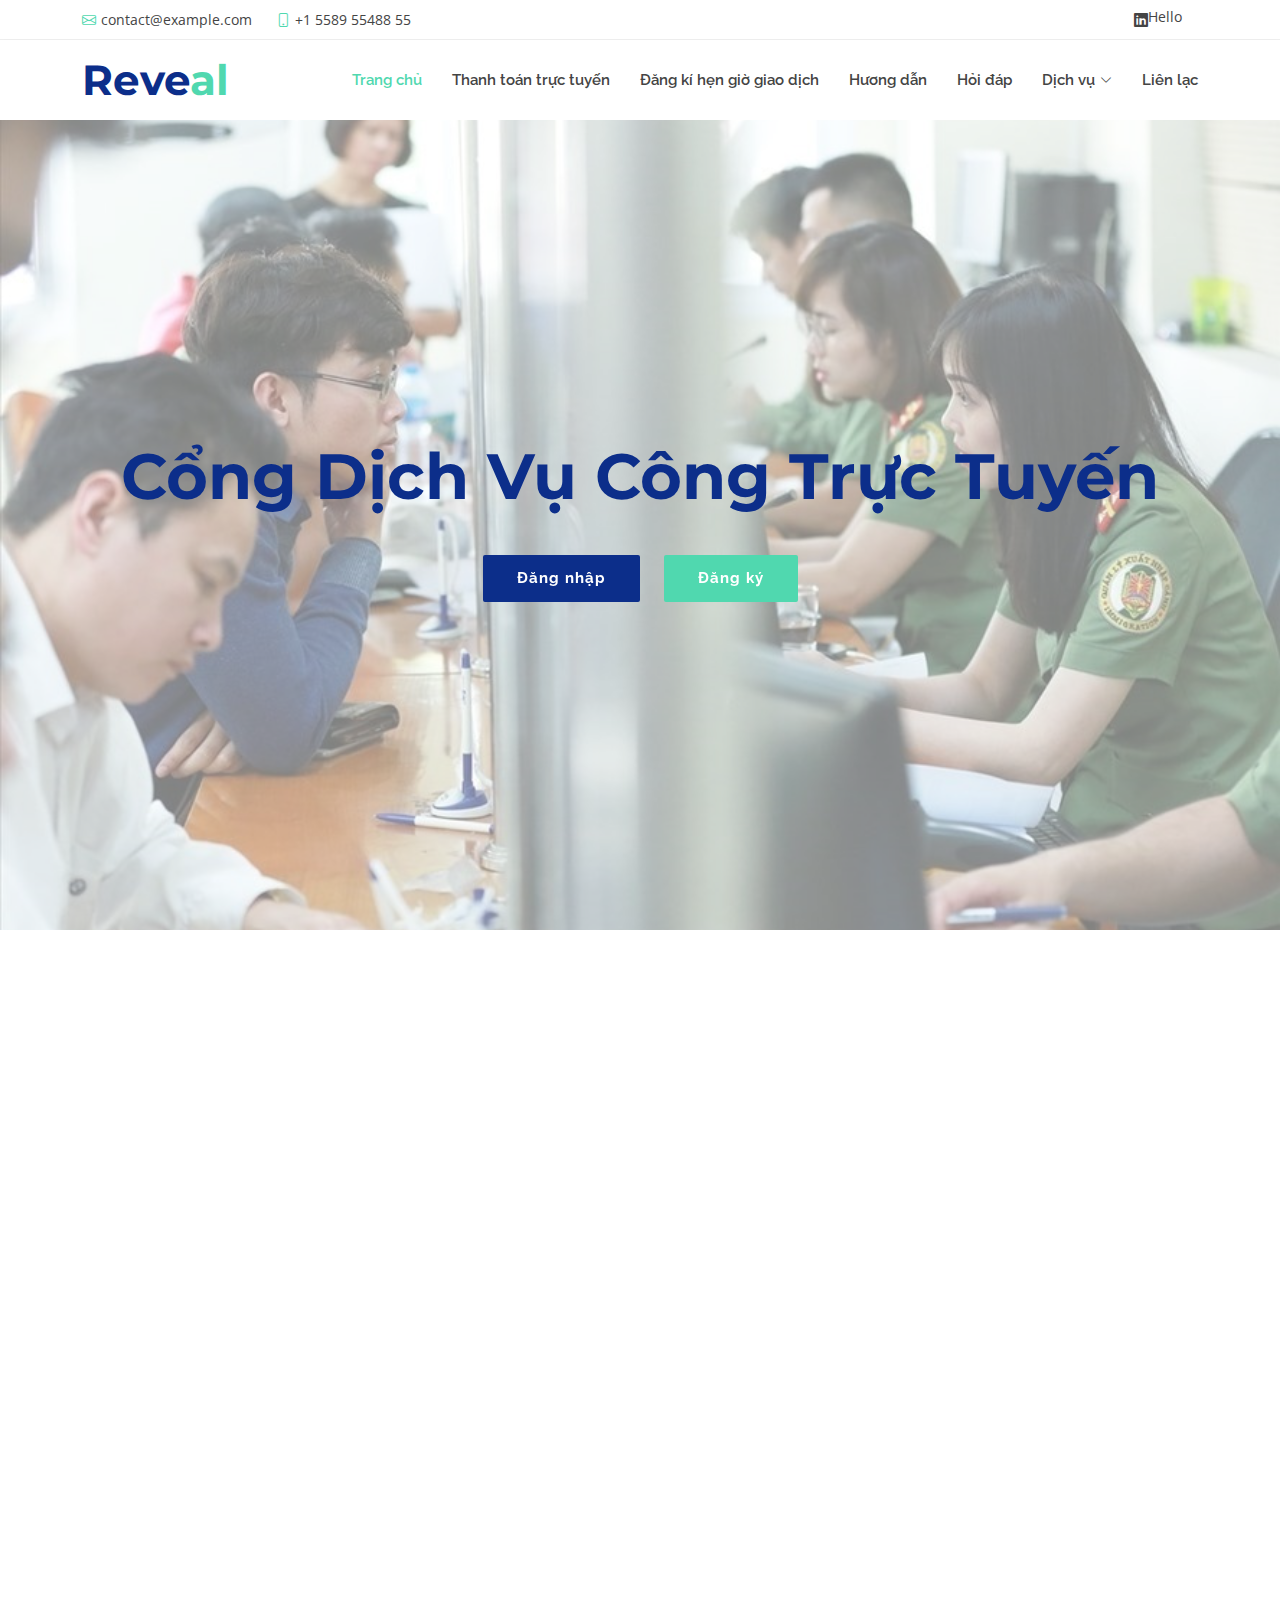
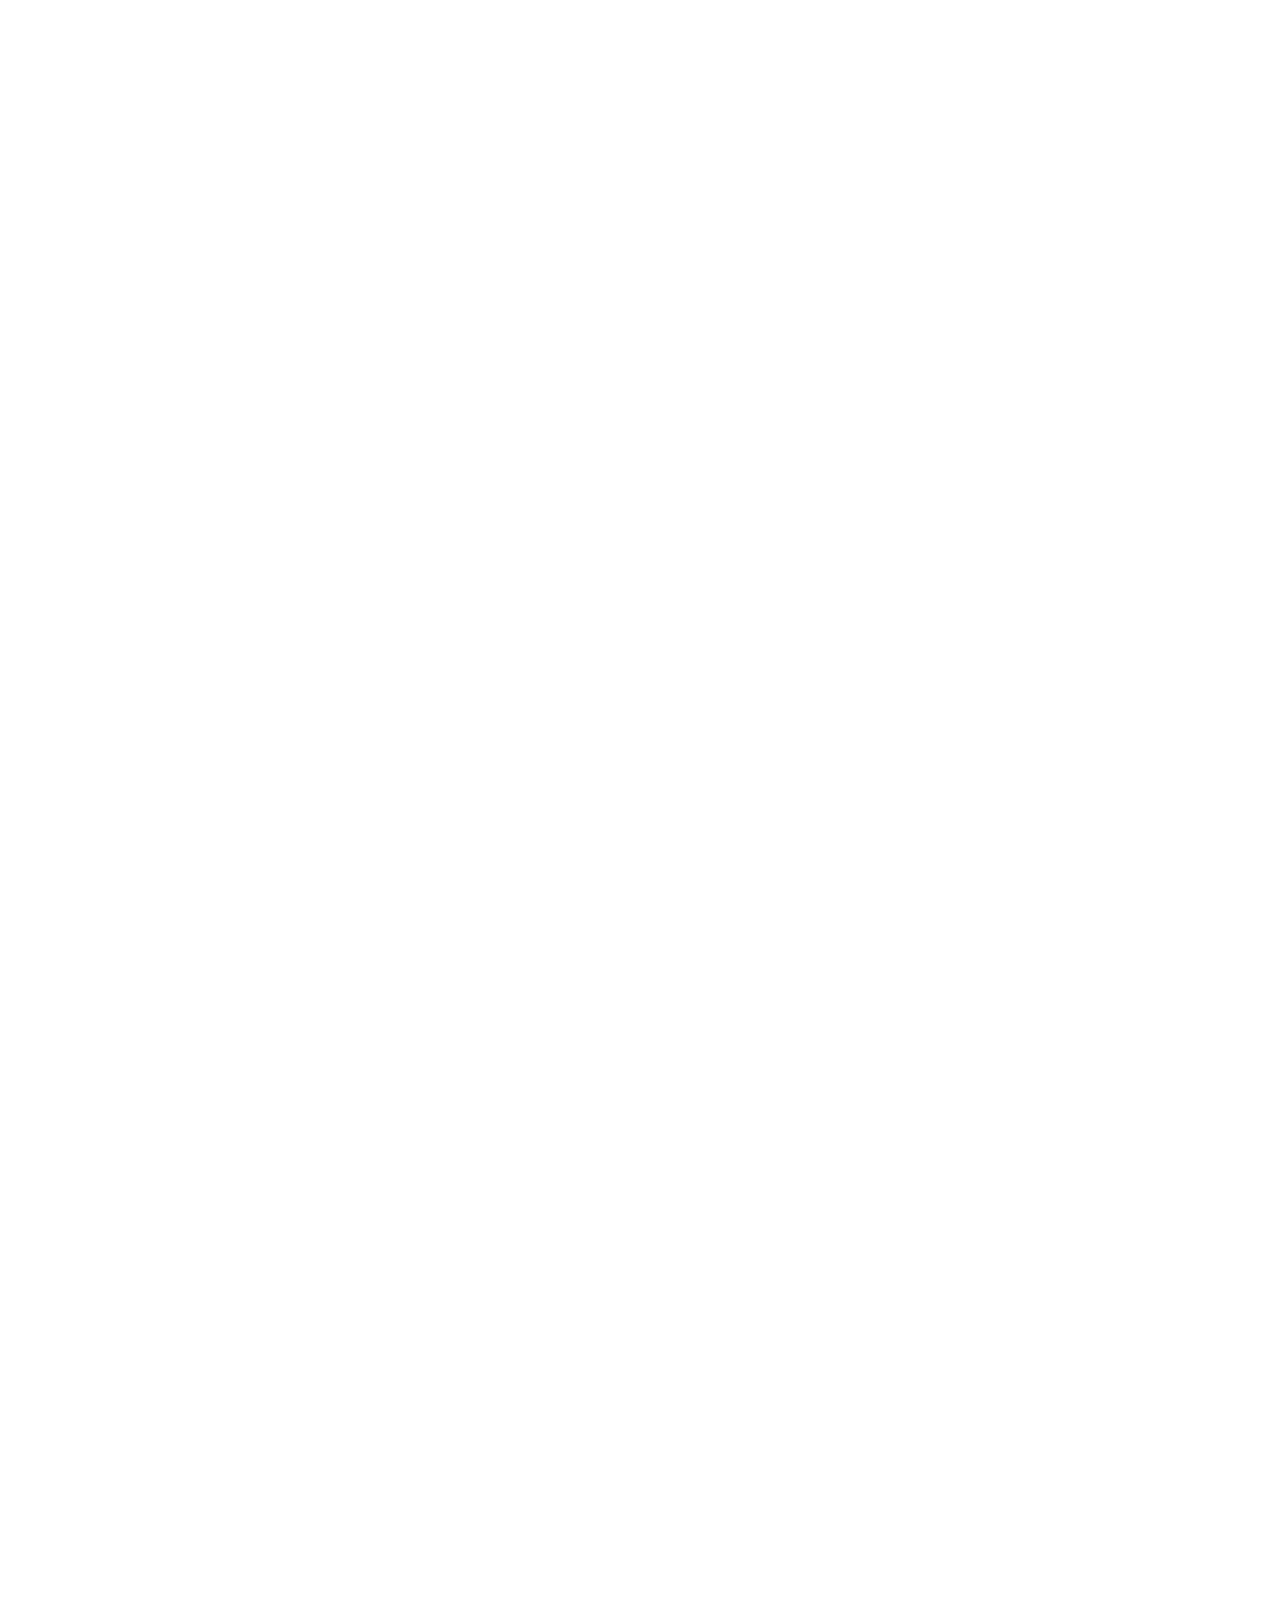
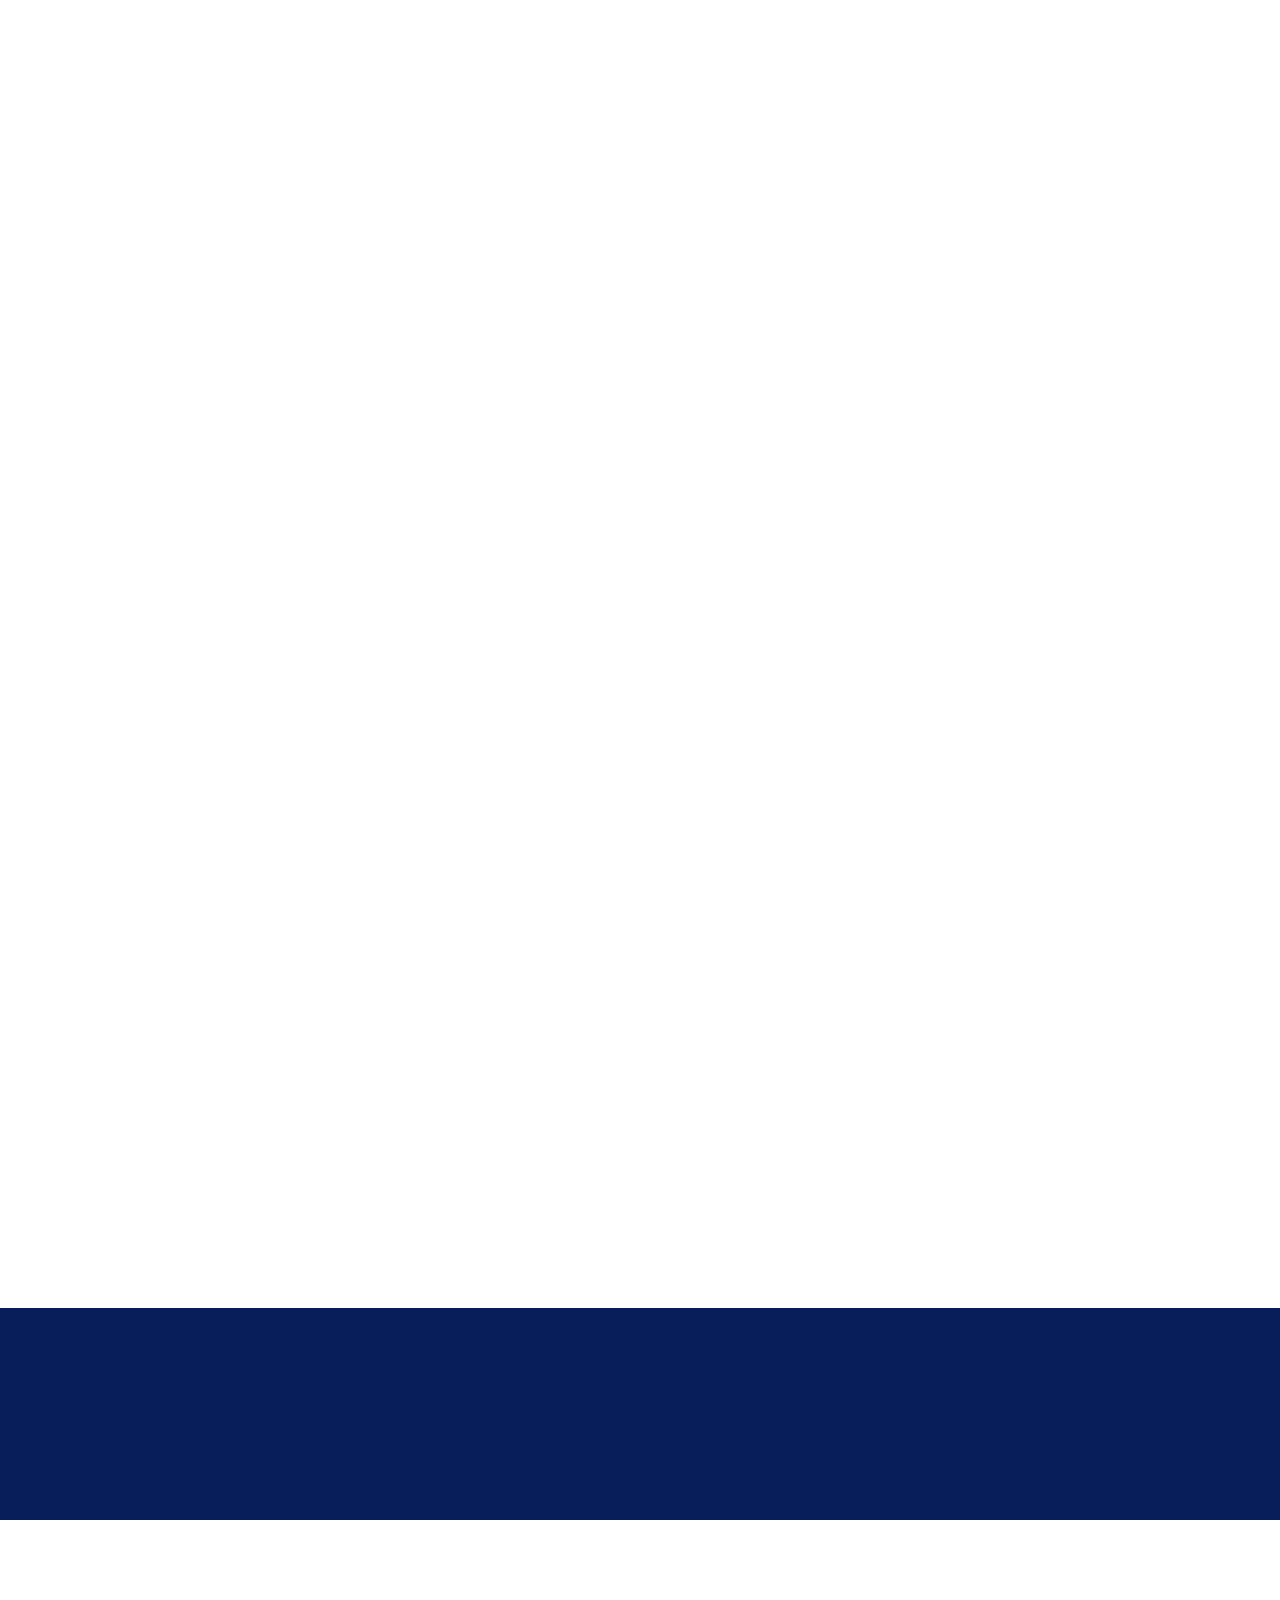
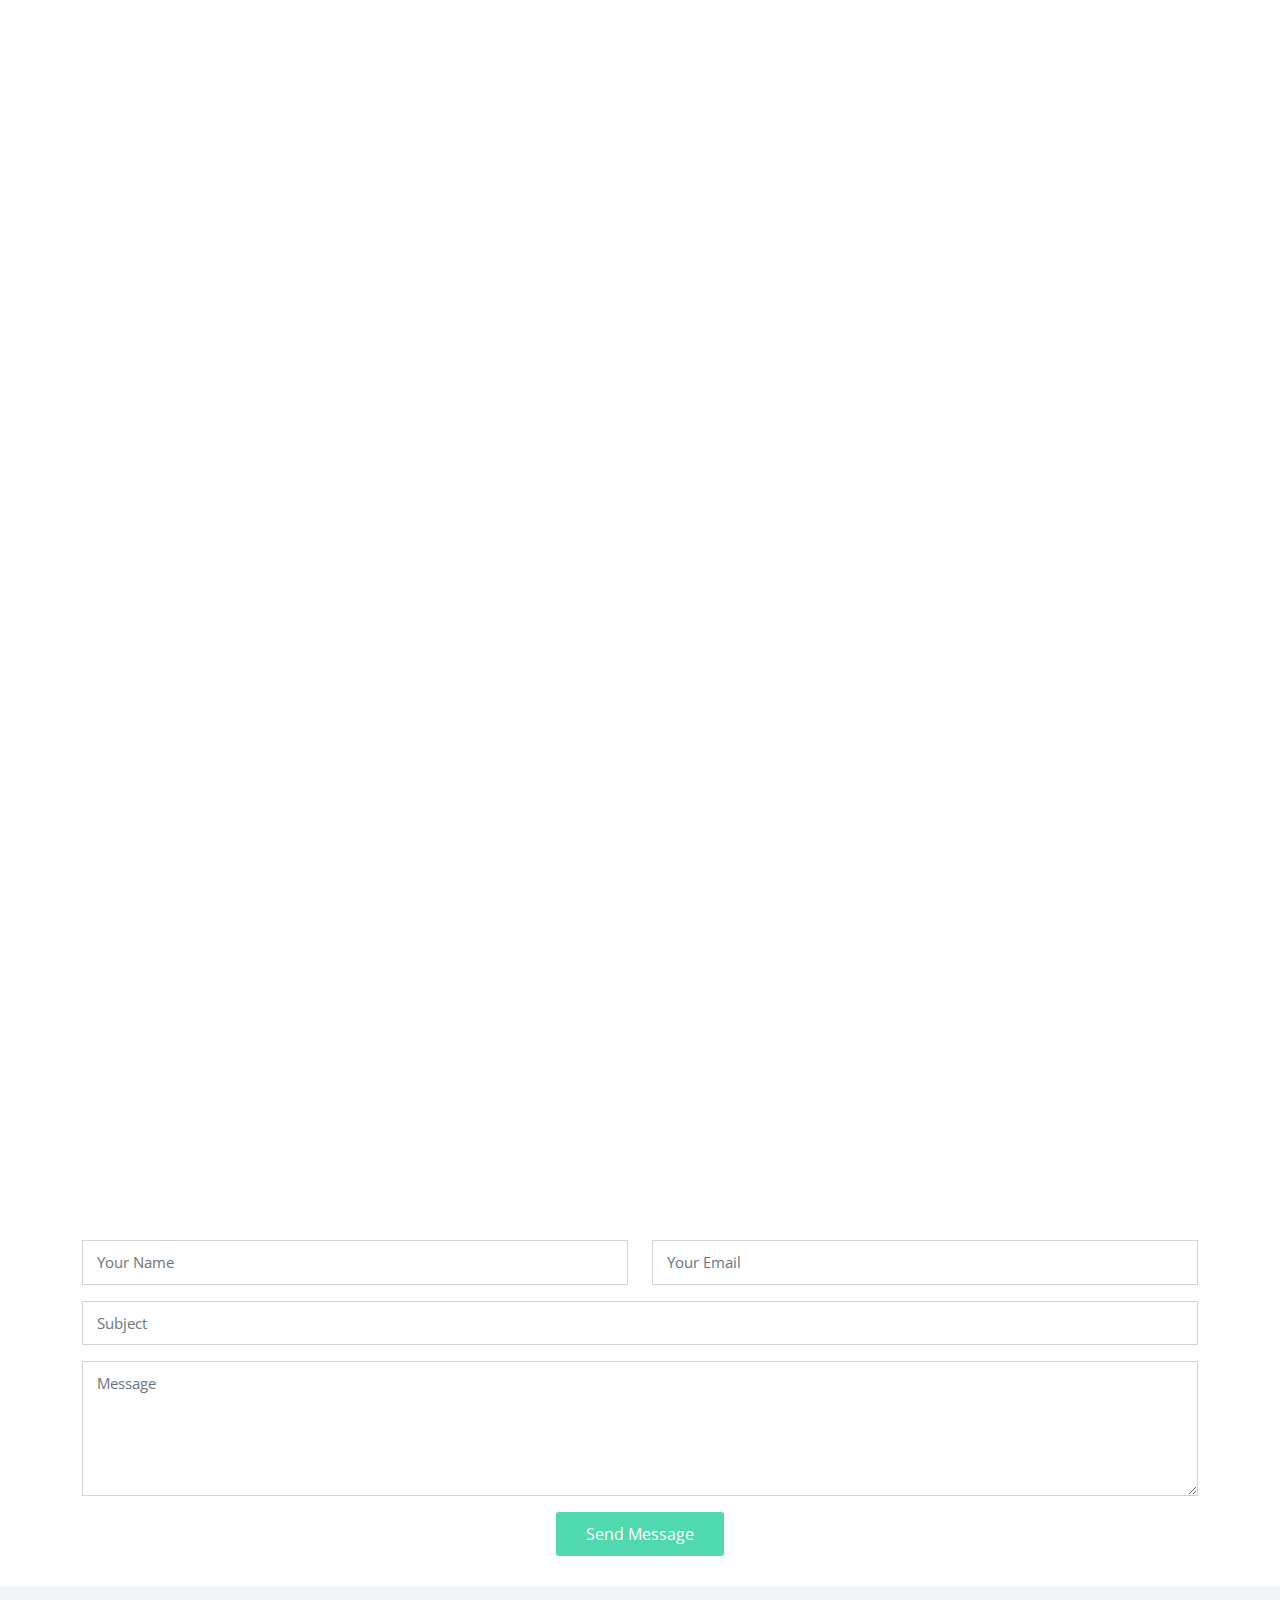
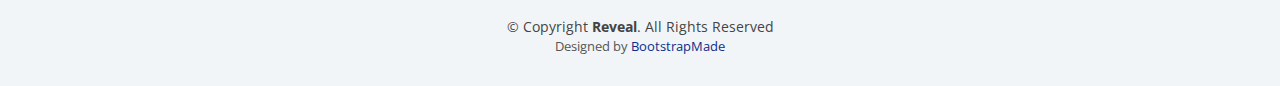
<file: Reveal/index.html>
<!DOCTYPE html>
<html lang="en">

<head>
  <meta charset="utf-8">
  <meta content="width=device-width, initial-scale=1.0" name="viewport">

  <title>Reveal Bootstrap Template</title>
  <meta content="" name="description">
  <meta content="" name="keywords">

  <!-- Favicons -->
  <link href="assets/img/favicon.png" rel="icon">
  <link href="assets/img/apple-touch-icon.png" rel="apple-touch-icon">

  <!-- Google Fonts -->
  <link href="https://fonts.googleapis.com/css?family=Open+Sans:300,300i,400,400i,700,700i|Raleway:300,400,500,700,800|Montserrat:300,400,700" rel="stylesheet">

  <!-- Vendor CSS Files -->
  <link href="assets/vendor/aos/aos.css" rel="stylesheet">
  <link href="assets/vendor/bootstrap/css/bootstrap.min.css" rel="stylesheet">
  <link href="assets/vendor/bootstrap-icons/bootstrap-icons.css" rel="stylesheet">
  <link href="assets/vendor/boxicons/css/boxicons.min.css" rel="stylesheet">
  <link href="assets/vendor/glightbox/css/glightbox.min.css" rel="stylesheet">
  <link href="assets/vendor/swiper/swiper-bundle.min.css" rel="stylesheet">

  
  
  <link rel="stylesheet" href="style1.css">

  <!-- Template Main CSS File -->
  <link href="assets/css/style.css" rel="stylesheet">

  <!-- =======================================================
  * Template Name: Reveal - v4.9.0
  * Template URL: https://bootstrapmade.com/reveal-bootstrap-corporate-template/
  * Author: BootstrapMade.com
  * License: https://bootstrapmade.com/license/
  ======================================================== -->
</head>

<body>

  <!-- ======= Top Bar ======= -->
  <section id="topbar" class="d-flex align-items-center">
    <div class="container d-flex justify-content-center justify-content-md-between">
      <div class="contact-info d-flex align-items-center">
        <i class="bi bi-envelope d-flex align-items-center"><a href="mailto:contact@example.com">contact@example.com</a></i>
        <i class="bi bi-phone d-flex align-items-center ms-4"><span>+1 5589 55488 55</span></i>
      </div>
      <div class="social-links d-none d-md-flex align-items-center">
        <i class="bi bi-linkedin"></i>
        <p class="text-center mt-4">Hello</p>
        <p class="text-center mt-4 p-2" id="displayUsername"></p>
        
      </div>
    </div>
  </section><!-- End Top Bar-->

  <!-- ======= Header ======= -->
  <header id="header" class="d-flex align-items-center">
    <div class="container d-flex justify-content-between">

      <div id="logo">
        <h1><a href="index.html">Reve<span>al</span></a></h1>
        <!-- Uncomment below if you prefer to use an image logo -->
        <!-- <a href="index.html"><img src="assets/img/logo.png" alt=""></a>-->
      </div>

      <nav id="navbar" class="navbar">
        <ul>
          <li><a class="nav-link scrollto active" href="#hero">Trang chủ</a></li>
          <li><a class="nav-link scrollto" href="#services">Thanh toán trực tuyến</a></li>
          <li><a class="nav-link scrollto " href="#portfolio">Đăng kí hẹn giờ giao dịch</a></li>
          <li><a class="nav-link scrollto" href="#about">Hương dẫn</a></li>
          <li><a class="nav-link scrollto" href="#team">Hỏi đáp</a></li>
          <li class="dropdown"><a href="#"><span>Dịch vụ</span> <i class="bi bi-chevron-down"></i></a>
            <ul>
              <li><a href="#">Drop Down 1</a></li>
              <li class="dropdown"><a href="#"><span>Deep Drop Down</span> <i class="bi bi-chevron-right"></i></a>
                <ul>
                  <li><a href="#">Deep Drop Down 1</a></li>
                  <li><a href="#">Deep Drop Down 2</a></li>
                  <li><a href="#">Deep Drop Down 3</a></li>
                  <li><a href="#">Deep Drop Down 4</a></li>
                  <li><a href="#">Deep Drop Down 5</a></li>
                </ul>
              </li>
              <li><a href="#">Drop Down 2</a></li>
              <li><a href="#">Drop Down 3</a></li>
              <li><a href="#">Drop Down 4</a></li>
            </ul>
          </li>
          <li><a class="nav-link scrollto" href="#contact">Liên lạc</a></li>
        </ul>
        <i class="bi bi-list mobile-nav-toggle"></i>
      </nav><!-- .navbar -->

    </div>
  </header><!-- End Header -->

  <!-- ======= hero Section ======= -->
  <section id="hero">

    <div class="hero-content" data-aos="fade-up">
      <h2>Cổng Dịch Vụ Công Trực Tuyến</h2>
      <!-- <span>Quên Dân</span><br>Vì Thân Phục vụ! -->
      <div>
        <a href="form-login.html" class="btn-get-started scrollto">Đăng nhập</a>
        <a href="form-register.html" class="btn-projects scrollto">Đăng ký</a>
      </div>
    </div>

    <div class="hero-slider swiper">
      <div class="swiper-wrapper">
        <div class="swiper-slide" style="background-image: url('assets/img/hero-carousel/slider-1.jpg');"></div>
        <div class="swiper-slide" style="background-image: url('assets/img/hero-carousel/slider-2.jpg');"></div>
        <div class="swiper-slide" style="background-image: url('assets/img/hero-carousel/slider-3.jpg');"></div>
        <!-- <div class="swiper-slide" style="background-image: url('assets/img/hero-carousel/slider-1.jpg');"></div>
        <div class="swiper-slide" style="background-image: url('assets/img/hero-carousel/slider-1.jpg');"></div> -->
      </div>
    </div>

  </section><!-- End Hero Section -->

  <main id="main">

    <!-- ======= About Section ======= -->
    <section id="about">
      <div class="container" data-aos="fade-up">
        <div class="row">
          <div class="col-lg-6 about-img">
            <img src="assets/img/about-img.jpg" alt="">
          </div>

          <div class="col-lg-6 content">
            <h2>Lorem ipsum dolor sit amet, consectetur adipiscing</h2>
            <h3>Excepteur sint occaecat cupidatat non proident, sunt in culpa qui officia deserunt mollit anim id est laborum.</h3>

            <ul>
              <li><i class="bi bi-check-circle"></i> Ullamco laboris nisi ut aliquip ex ea commodo consequat.</li>
              <li><i class="bi bi-check-circle"></i> Duis aute irure dolor in reprehenderit in voluptate velit.</li>
              <li><i class="bi bi-check-circle"></i> Ullamco laboris nisi ut aliquip ex ea commodo consequat. Duis aute irure dolor in reprehenderit in voluptate trideta storacalaperda mastiro dolore eu fugiat nulla pariatur.</li>
            </ul>

          </div>
        </div>

      </div>
    </section><!-- End About Section -->

    <section id="services">
      <div class="container" data-aos="fade-up">
        <div class="section-header">
          <h2>Dịch vụ</h2>
          <p>Sed tamen tempor magna labore dolore dolor sint tempor duis magna elit veniam aliqua esse amet veniam enim export quid quid veniam aliqua eram noster malis nulla duis fugiat culpa esse aute nulla ipsum velit export irure minim illum fore</p>
        </div>

        <div class="row gy-4">

          <div class="col-lg-6" data-aos="fade-up" data-aos-delay="100">
            <div class="box">
              <div class="icon"><i class="bi bi-briefcase"></i></div>
              <h4 class="title"><a href="">Đăng ký tạm trú</a></h4>
              <p class="description">Voluptatum deleniti atque corrupti quos dolores et quas molestias excepturi sint occaecati cupiditate non provident etiro rabeta lingo.</p>
            </div>
          </div>

          <div class="col-lg-6" data-aos="fade-up" data-aos-delay="200">
            <div class="box">
              <div class="icon"><i class="bi bi-card-checklist"></i></div>
              <h4 class="title"><a href="">Thủ tục gia hạn tạm trú</a></h4>
              <p class="description">Minim veniam, quis nostrud exercitation ullamco laboris nisi ut aliquip ex ea commodo consequat tarad limino ata nodera clas.</p>
            </div>
          </div>

          <div class="col-lg-6" data-aos="fade-up" data-aos-delay="300">
            <div class="box">
              <div class="icon"><i class="bi bi-bar-chart"></i></div>
              <h4 class="title"><a href="">Điều chỉnh thông tin về cư trú trong CSDL cư trú</a></h4>
              <p class="description">Duis aute irure dolor in reprehenderit in voluptate velit esse cillum dolore eu fugiat nulla pariatur trinige zareta lobur trade.</p>
            </div>
          </div>

          <div class="col-lg-6" data-aos="fade-up" data-aos-delay="500">
            <div class="box">
              <div class="icon"><i class="bi bi-x-lg"></i></div>
              <h4 class="title"><a href="">Xóa đăng ký tạm trú</a></h4>
              <p class="description">Excepteur sint occaecat cupidatat non proident, sunt in culpa qui officia deserunt mollit anim id est laborum rideta zanox satirente madera</p>
            </div>
          </div>

          <div class="col-lg-6" data-aos="fade-up" data-aos-delay="600">
            <div class="box">
              <div class="icon"><i class="bi bi-house-door"></i></div>
              <h4 class="title"><a href="">Tách hộ</a></h4>
              <p class="description">Excepteur sint occaecat cupidatat non proident, sunt in culpa qui officia deserunt mollit anim id est laborum rideta zanox satirente madera</p>
            </div>
          </div>


          <div class="col-lg-6" data-aos="fade-up" data-aos-delay="700">
            <div class="box">
              <div class="icon"><i class="bi bi-file-earmark-medical"></i></div>
              <h4 class="title"><a href="">Khai báo thông tin về nơi ở hiện tại</a></h4>
              <p class="description">Excepteur sint occaecat cupidatat non proident, sunt in culpa qui officia deserunt mollit anim id est laborum rideta zanox satirente madera</p>
            </div>
          </div>
        </div>

      </div>
    </section><!-- End Services Section -->

    <!-- ======= Clients Section ======= -->
    <section id="clients">
      <div class="container" data-aos="fade-up">
        <div class="section-header">
          <h2>Clients</h2>
          <p>Sed tamen tempor magna labore dolore dolor sint tempor duis magna elit veniam aliqua esse amet veniam enim export quid quid veniam aliqua eram noster malis nulla duis fugiat culpa esse aute nulla ipsum velit export irure minim illum fore</p>
        </div>

        <div class="clients-slider swiper" data-aos="fade-up" data-aos-delay="100">
          <div class="swiper-wrapper align-items-center">
            <div class="swiper-slide"><img src="assets/img/clients/client-1.png" class="img-fluid" alt=""></div>
            <div class="swiper-slide"><img src="assets/img/clients/client-2.png" class="img-fluid" alt=""></div>
            <div class="swiper-slide"><img src="assets/img/clients/client-3.png" class="img-fluid" alt=""></div>
            <div class="swiper-slide"><img src="assets/img/clients/client-4.png" class="img-fluid" alt=""></div>
            <div class="swiper-slide"><img src="assets/img/clients/client-5.png" class="img-fluid" alt=""></div>
            <div class="swiper-slide"><img src="assets/img/clients/client-6.png" class="img-fluid" alt=""></div>
            <div class="swiper-slide"><img src="assets/img/clients/client-7.png" class="img-fluid" alt=""></div>
            <div class="swiper-slide"><img src="assets/img/clients/client-8.png" class="img-fluid" alt=""></div>
          </div>
          <div class="swiper-pagination"></div>
        </div>

      </div>
    </section><!-- End Clients Section -->

    <!-- ======= Portfolio Section ======= -->
    <section id="portfolio" class="portfolio">
      <div class="container" data-aos="fade-up">
        <div class="section-header">
          <h2>Our Portfolio</h2>
          <p>Sed tamen tempor magna labore dolore dolor sint tempor duis magna elit veniam aliqua esse amet veniam enim export quid quid veniam aliqua eram noster malis nulla duis fugiat culpa esse aute nulla ipsum velit export irure minim illum fore</p>
        </div>

        <div class="row" data-aos="fade-up" data-aos-delay="100">
          <div class="col-lg-12 d-flex justify-content-center">
            <ul id="portfolio-flters">
              <li data-filter="*" class="filter-active">All</li>
              <li data-filter=".filter-app">App</li>
              <li data-filter=".filter-card">Card</li>
              <li data-filter=".filter-web">Web</li>
            </ul>
          </div>
        </div>

        <div class="row portfolio-container" data-aos="fade-up" data-aos-delay="200">

          <div class="col-lg-4 col-md-6 portfolio-item filter-app">
            <img src="assets/img/portfolio/portfolio-1.jpg" class="img-fluid" alt="">
            <div class="portfolio-info">
              <h4>App 1</h4>
              <p>App</p>
              <a href="assets/img/portfolio/portfolio-1.jpg" data-gallery="portfolioGallery" class="portfolio-lightbox preview-link" title="App 1"><i class="bx bx-plus"></i></a>
              <a href="portfolio-details.html" class="details-link" title="More Details"><i class="bx bx-link"></i></a>
            </div>
          </div>

          <div class="col-lg-4 col-md-6 portfolio-item filter-web">
            <img src="assets/img/portfolio/portfolio-2.jpg" class="img-fluid" alt="">
            <div class="portfolio-info">
              <h4>Web 3</h4>
              <p>Web</p>
              <a href="assets/img/portfolio/portfolio-2.jpg" data-gallery="portfolioGallery" class="portfolio-lightbox preview-link" title="Web 3"><i class="bx bx-plus"></i></a>
              <a href="portfolio-details.html" class="details-link" title="More Details"><i class="bx bx-link"></i></a>
            </div>
          </div>

          <div class="col-lg-4 col-md-6 portfolio-item filter-app">
            <img src="assets/img/portfolio/portfolio-3.jpg" class="img-fluid" alt="">
            <div class="portfolio-info">
              <h4>App 2</h4>
              <p>App</p>
              <a href="assets/img/portfolio/portfolio-3.jpg" data-gallery="portfolioGallery" class="portfolio-lightbox preview-link" title="App 2"><i class="bx bx-plus"></i></a>
              <a href="portfolio-details.html" class="details-link" title="More Details"><i class="bx bx-link"></i></a>
            </div>
          </div>

          <div class="col-lg-4 col-md-6 portfolio-item filter-card">
            <img src="assets/img/portfolio/portfolio-4.jpg" class="img-fluid" alt="">
            <div class="portfolio-info">
              <h4>Card 2</h4>
              <p>Card</p>
              <a href="assets/img/portfolio/portfolio-4.jpg" data-gallery="portfolioGallery" class="portfolio-lightbox preview-link" title="Card 2"><i class="bx bx-plus"></i></a>
              <a href="portfolio-details.html" class="details-link" title="More Details"><i class="bx bx-link"></i></a>
            </div>
          </div>

          <div class="col-lg-4 col-md-6 portfolio-item filter-web">
            <img src="assets/img/portfolio/portfolio-5.jpg" class="img-fluid" alt="">
            <div class="portfolio-info">
              <h4>Web 2</h4>
              <p>Web</p>
              <a href="assets/img/portfolio/portfolio-5.jpg" data-gallery="portfolioGallery" class="portfolio-lightbox preview-link" title="Web 2"><i class="bx bx-plus"></i></a>
              <a href="portfolio-details.html" class="details-link" title="More Details"><i class="bx bx-link"></i></a>
            </div>
          </div>

          <div class="col-lg-4 col-md-6 portfolio-item filter-app">
            <img src="assets/img/portfolio/portfolio-6.jpg" class="img-fluid" alt="">
            <div class="portfolio-info">
              <h4>App 3</h4>
              <p>App</p>
              <a href="assets/img/portfolio/portfolio-6.jpg" data-gallery="portfolioGallery" class="portfolio-lightbox preview-link" title="App 3"><i class="bx bx-plus"></i></a>
              <a href="portfolio-details.html" class="details-link" title="More Details"><i class="bx bx-link"></i></a>
            </div>
          </div>

          <div class="col-lg-4 col-md-6 portfolio-item filter-card">
            <img src="assets/img/portfolio/portfolio-7.jpg" class="img-fluid" alt="">
            <div class="portfolio-info">
              <h4>Card 1</h4>
              <p>Card</p>
              <a href="assets/img/portfolio/portfolio-7.jpg" data-gallery="portfolioGallery" class="portfolio-lightbox preview-link" title="Card 1"><i class="bx bx-plus"></i></a>
              <a href="portfolio-details.html" class="details-link" title="More Details"><i class="bx bx-link"></i></a>
            </div>
          </div>

          <div class="col-lg-4 col-md-6 portfolio-item filter-card">
            <img src="assets/img/portfolio/portfolio-8.jpg" class="img-fluid" alt="">
            <div class="portfolio-info">
              <h4>Card 3</h4>
              <p>Card</p>
              <a href="assets/img/portfolio/portfolio-8.jpg" data-gallery="portfolioGallery" class="portfolio-lightbox preview-link" title="Card 3"><i class="bx bx-plus"></i></a>
              <a href="portfolio-details.html" class="details-link" title="More Details"><i class="bx bx-link"></i></a>
            </div>
          </div>

          <div class="col-lg-4 col-md-6 portfolio-item filter-web">
            <img src="assets/img/portfolio/portfolio-9.jpg" class="img-fluid" alt="">
            <div class="portfolio-info">
              <h4>Web 3</h4>
              <p>Web</p>
              <a href="assets/img/portfolio/portfolio-9.jpg" data-gallery="portfolioGallery" class="portfolio-lightbox preview-link" title="Web 3"><i class="bx bx-plus"></i></a>
              <a href="portfolio-details.html" class="details-link" title="More Details"><i class="bx bx-link"></i></a>
            </div>
          </div>

        </div>

      </div>
    </section><!-- End Portfolio Section -->

    <!-- ======= Testimonials Section ======= -->
    <section id="testimonials">
      <div class="container" data-aos="fade-up">
        <div class="section-header">
          <h2>Testimonials</h2>
          <p>Sed tamen tempor magna labore dolore dolor sint tempor duis magna elit veniam aliqua esse amet veniam enim export quid quid veniam aliqua eram noster malis nulla duis fugiat culpa esse aute nulla ipsum velit export irure minim illum fore</p>
        </div>

        <div class="testimonials-slider swiper" data-aos="fade-up" data-aos-delay="100">
          <div class="swiper-wrapper">

            <div class="swiper-slide">
              <div class="testimonial-item">
                <p>
                  <img src="assets/img/quote-sign-left.png" class="quote-sign-left" alt="">
                  Proin iaculis purus consequat sem cure digni ssim donec porttitora entum suscipit rhoncus. Accusantium quam, ultricies eget id, aliquam eget nibh et. Maecen aliquam, risus at semper.
                  <img src="assets/img/quote-sign-right.png" class="quote-sign-right" alt="">
                </p>
                <img src="assets/img/testimonial-1.jpg" class="testimonial-img" alt="">
                <h3>Saul Goodman</h3>
                <h4>Ceo &amp; Founder</h4>
              </div>
            </div><!-- End testimonial item -->

            <div class="swiper-slide">
              <div class="testimonial-item">
                <p>
                  <img src="assets/img/quote-sign-left.png" class="quote-sign-left" alt="">
                  Export tempor illum tamen malis malis eram quae irure esse labore quem cillum quid cillum eram malis quorum velit fore eram velit sunt aliqua noster fugiat irure amet legam anim culpa.
                  <img src="assets/img/quote-sign-right.png" class="quote-sign-right" alt="">
                </p>
                <img src="assets/img/testimonial-2.jpg" class="testimonial-img" alt="">
                <h3>Sara Wilsson</h3>
                <h4>Designer</h4>
              </div>
            </div><!-- End testimonial item -->

            <div class="swiper-slide">
              <div class="testimonial-item">
                <p>
                  <img src="assets/img/quote-sign-left.png" class="quote-sign-left" alt="">
                  Enim nisi quem export duis labore cillum quae magna enim sint quorum nulla quem veniam duis minim tempor labore quem eram duis noster aute amet eram fore quis sint minim.
                  <img src="assets/img/quote-sign-right.png" class="quote-sign-right" alt="">
                </p>
                <img src="assets/img/testimonial-3.jpg" class="testimonial-img" alt="">
                <h3>Jena Karlis</h3>
                <h4>Store Owner</h4>
              </div>
            </div><!-- End testimonial item -->

            <div class="swiper-slide">
              <div class="testimonial-item">
                <p>
                  <img src="assets/img/quote-sign-left.png" class="quote-sign-left" alt="">
                  Fugiat enim eram quae cillum dolore dolor amet nulla culpa multos export minim fugiat minim velit minim dolor enim duis veniam ipsum anim magna sunt elit fore quem dolore labore illum veniam.
                  <img src="assets/img/quote-sign-right.png" class="quote-sign-right" alt="">
                </p>
                <img src="assets/img/testimonial-4.jpg" class="testimonial-img" alt="">
                <h3>Matt Brandon</h3>
                <h4>Freelancer</h4>
              </div>
            </div><!-- End testimonial item -->

            <div class="swiper-slide">
              <div class="testimonial-item">
                <p>
                  <img src="assets/img/quote-sign-left.png" class="quote-sign-left" alt="">
                  Quis quorum aliqua sint quem legam fore sunt eram irure aliqua veniam tempor noster veniam enim culpa labore duis sunt culpa nulla illum cillum fugiat legam esse veniam culpa fore nisi cillum quid.
                  <img src="assets/img/quote-sign-right.png" class="quote-sign-right" alt="">
                </p>
                <img src="assets/img/testimonial-5.jpg" class="testimonial-img" alt="">
                <h3>John Larson</h3>
                <h4>Entrepreneur</h4>
              </div>
            </div><!-- End testimonial item -->

          </div>
          <div class="swiper-pagination"></div>
        </div>

      </div>
    </section><!-- End Testimonials Section -->

    <!-- ======= Call To Action Section ======= -->
    <section id="call-to-action">
      <div class="container" data-aos="zoom-out">
        <div class="row">
          <div class="col-lg-9 text-center text-lg-start">
            <h3 class="cta-title">Call To Action</h3>
            <p class="cta-text"> Duis aute irure dolor in reprehenderit in voluptate velit esse cillum dolore eu fugiat nulla pariatur. Excepteur sint occaecat cupidatat non proident, sunt in culpa qui officia deserunt mollit anim id est laborum.</p>
          </div>
          <div class="col-lg-3 cta-btn-container text-center">
            <a class="cta-btn align-middle" href="#">Call To Action</a>
          </div>
        </div>
      </div>
    </section><!-- End Call To Action Section -->

    <!-- ======= Team Section ======= -->
    <section id="team">
      <div class="container" data-aos="fade-up">
        <div class="section-header">
          <h2>Our Team</h2>
        </div>
        <div class="row">
          <div class="col-lg-3 col-md-6">
            <div class="member">
              <div class="pic"><img src="assets/img/team-1.jpg" alt=""></div>
              <div class="details">
                <h4>Walter White</h4>
                <span>Chief Executive Officer</span>
                <div class="social">
                  <a href=""><i class="bi bi-twitter"></i></a>
                  <a href=""><i class="bi bi-facebook"></i></a>
                  <a href=""><i class="bi bi-instagram"></i></a>
                  <a href=""><i class="bi bi-linkedin"></i></a>
                </div>
              </div>
            </div>
          </div>

          <div class="col-lg-3 col-md-6">
            <div class="member">
              <div class="pic"><img src="assets/img/team-2.jpg" alt=""></div>
              <div class="details">
                <h4>Sarah Jhinson</h4>
                <span>Product Manager</span>
                <div class="social">
                  <a href=""><i class="bi bi-twitter"></i></a>
                  <a href=""><i class="bi bi-facebook"></i></a>
                  <a href=""><i class="bi bi-instagram"></i></a>
                  <a href=""><i class="bi bi-linkedin"></i></a>
                </div>
              </div>
            </div>
          </div>

          <div class="col-lg-3 col-md-6">
            <div class="member">
              <div class="pic"><img src="assets/img/team-3.jpg" alt=""></div>
              <div class="details">
                <h4>William Anderson</h4>
                <span>CTO</span>
                <div class="social">
                  <a href=""><i class="bi bi-twitter"></i></a>
                  <a href=""><i class="bi bi-facebook"></i></a>
                  <a href=""><i class="bi bi-instagram"></i></a>
                  <a href=""><i class="bi bi-linkedin"></i></a>
                </div>
              </div>
            </div>
          </div>

          <div class="col-lg-3 col-md-6">
            <div class="member">
              <div class="pic"><img src="assets/img/team-4.jpg" alt=""></div>
              <div class="details">
                <h4>Amanda Jepson</h4>
                <span>Accountant</span>
                <div class="social">
                  <a href=""><i class="bi bi-twitter"></i></a>
                  <a href=""><i class="bi bi-facebook"></i></a>
                  <a href=""><i class="bi bi-instagram"></i></a>
                  <a href=""><i class="bi bi-linkedin"></i></a>
                </div>
              </div>
            </div>
          </div>
        </div>

      </div>
    </section><!-- End Team Section -->

    <!-- ======= Contact Section ======= -->
    <section id="contact">
      <div class="container" data-aos="fade-up">
        <div class="section-header">
          <h2>Contact Us</h2>
          <p>Sed tamen tempor magna labore dolore dolor sint tempor duis magna elit veniam aliqua esse amet veniam enim export quid quid veniam aliqua eram noster malis nulla duis fugiat culpa esse aute nulla ipsum velit export irure minim illum fore</p>
        </div>

        <div class="row contact-info">

          <div class="col-md-4">
            <div class="contact-address">
              <i class="bi bi-geo-alt"></i>
              <h3>Address</h3>
              <address>A108 Adam Street, NY 535022, USA</address>
            </div>
          </div>

          <div class="col-md-4">
            <div class="contact-phone">
              <i class="bi bi-phone"></i>
              <h3>Phone Number</h3>
              <p><a href="tel:+155895548855">+1 5589 55488 55</a></p>
            </div>
          </div>

          <div class="col-md-4">
            <div class="contact-email">
              <i class="bi bi-envelope"></i>
              <h3>Email</h3>
              <p><a href="mailto:info@example.com">info@example.com</a></p>
            </div>
          </div>

        </div>
      </div>

      <div class="container mb-4">
        <iframe src="https://www.google.com/maps/embed?pb=!1m18!1m12!1m3!1d22864.11283411948!2d-73.96468908098944!3d40.630720240038435!2m3!1f0!2f0!3f0!3m2!1i1024!2i768!4f13.1!3m3!1m2!1s0x89c24fa5d33f083b%3A0xc80b8f06e177fe62!2sNew+York%2C+NY%2C+USA!5e0!3m2!1sen!2sbg!4v1540447494452" width="100%" height="380" frameborder="0" style="border:0" allowfullscreen></iframe>
      </div>

      <div class="container">
        <div class="form">
          <form action="forms/contact.php" method="post" role="form" class="php-email-form">
            <div class="row">
              <div class="form-group col-md-6">
                <input type="text" name="name" class="form-control" id="name" placeholder="Your Name" required>
              </div>
              <div class="form-group col-md-6 mt-3 mt-md-0">
                <input type="email" class="form-control" name="email" id="email" placeholder="Your Email" required>
              </div>
            </div>
            <div class="form-group mt-3">
              <input type="text" class="form-control" name="subject" id="subject" placeholder="Subject" required>
            </div>
            <div class="form-group mt-3">
              <textarea class="form-control" name="message" rows="5" placeholder="Message" required></textarea>
            </div>

            <div class="my-3">
              <div class="loading">Loading</div>
              <div class="error-message"></div>
              <div class="sent-message">Your message has been sent. Thank you!</div>
            </div>

            <div class="text-center"><button type="submit">Send Message</button></div>
          </form>
        </div>

      </div>
    </section><!-- End Contact Section -->

  </main><!-- End #main -->

  <!-- ======= Footer ======= -->
  <footer id="footer">
    <div class="container">
      <div class="copyright">
        &copy; Copyright <strong>Reveal</strong>. All Rights Reserved
      </div>
      <div class="credits">
        <!--
        All the links in the footer should remain intact.
        You can delete the links only if you purchased the pro version.
        Licensing information: https://bootstrapmade.com/license/
        Purchase the pro version with working PHP/AJAX contact form: https://bootstrapmade.com/buy/?theme=Reveal
      -->
        Designed by <a href="https://bootstrapmade.com/">BootstrapMade</a>
      </div>
    </div>
  </footer><!-- End Footer -->

  <a href="#" class="back-to-top d-flex align-items-center justify-content-center"><i class="bi bi-arrow-up-short"></i></a>

  <!-- Vendor JS Files -->
  <script src="assets/vendor/aos/aos.js"></script>
  <script src="assets/vendor/bootstrap/js/bootstrap.bundle.min.js"></script>
  <script src="assets/vendor/glightbox/js/glightbox.min.js"></script>
  <script src="assets/vendor/isotope-layout/isotope.pkgd.min.js"></script>
  <script src="assets/vendor/swiper/swiper-bundle.min.js"></script>
  <script src="assets/vendor/php-email-form/validate.js"></script>
  <script src="https://cdn.jsdelivr.net/npm/bootstrap@5.2.2/dist/js/bootstrap.bundle.min.js"></script>
  <script src="test2.js"></script>

  <!-- Template Main JS File -->
  <script src="assets/js/main.js"></script>

</body>

</html>
</file>
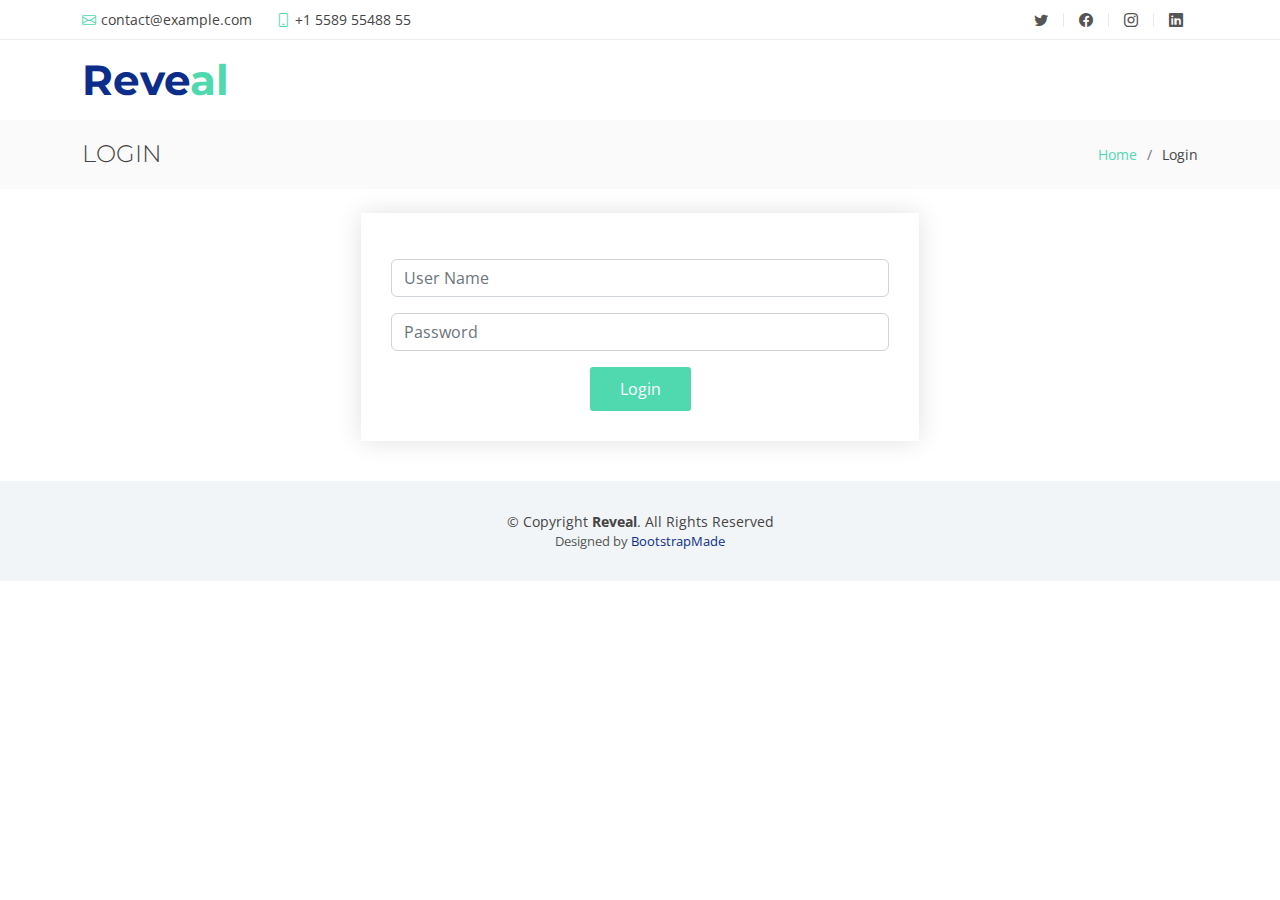
<file: Reveal/form-login.html>
<!DOCTYPE html>
<html lang="en">

<head>
  <meta charset="utf-8">
  <meta content="width=device-width, initial-scale=1.0" name="viewport">

  <title>Login</title>
  <meta content="" name="description">
  <meta content="" name="keywords">

  <!-- Favicons -->
  <link href="assets/img/favicon.png" rel="icon">
  <link href="assets/img/apple-touch-icon.png" rel="apple-touch-icon">

  <!-- Google Fonts -->
  <link href="https://fonts.googleapis.com/css?family=Open+Sans:300,300i,400,400i,700,700i|Raleway:300,400,500,700,800|Montserrat:300,400,700" rel="stylesheet">

  <!-- Vendor CSS Files -->
  <link href="assets/vendor/aos/aos.css" rel="stylesheet">
  <link href="assets/vendor/bootstrap/css/bootstrap.min.css" rel="stylesheet">
  <link href="assets/vendor/bootstrap-icons/bootstrap-icons.css" rel="stylesheet">
  <link href="assets/vendor/boxicons/css/boxicons.min.css" rel="stylesheet">
  <link href="assets/vendor/glightbox/css/glightbox.min.css" rel="stylesheet">
  <link href="assets/vendor/swiper/swiper-bundle.min.css" rel="stylesheet">

  <!-- Template Main CSS File -->
  <link href="assets/css/style.css" rel="stylesheet">
  <link href="assets/css/login.css" rel="stylesheet">


  <!-- =======================================================
  * Template Name: Reveal - v4.9.0
  * Template URL: https://bootstrapmade.com/reveal-bootstrap-corporate-template/
  * Author: BootstrapMade.com
  * License: https://bootstrapmade.com/license/
  ======================================================== -->
</head>

<body>

  <!-- ======= Top Bar ======= -->
  <section id="topbar" class="d-flex align-items-center">
    <div class="container d-flex justify-content-center justify-content-md-between">
      <div class="contact-info d-flex align-items-center">
        <i class="bi bi-envelope d-flex align-items-center"><a href="mailto:contact@example.com">contact@example.com</a></i>
        <i class="bi bi-phone d-flex align-items-center ms-4"><span>+1 5589 55488 55</span></i>
      </div>
      <div class="social-links d-none d-md-flex align-items-center">
        <a href="#" class="twitter"><i class="bi bi-twitter"></i></a>
        <a href="#" class="facebook"><i class="bi bi-facebook"></i></a>
        <a href="#" class="instagram"><i class="bi bi-instagram"></i></a>
        <a href="#" class="linkedin"><i class="bi bi-linkedin"></i></i></a>
      </div>
    </div>
  </section><!-- End Top Bar-->

  <!-- ======= Header ======= -->
  <header id="header" class="d-flex align-items-center">
    <div class="container d-flex justify-content-between">

      <div id="logo">
        <h1><a href="index.html">Reve<span>al</span></a></h1>
        <!-- Uncomment below if you prefer to use an image logo -->
        <!-- <a href="index.html"><img src="assets/img/logo.png" alt=""></a>-->
      </div>

      <!-- <nav id="navbar" class="navbar">
        <ul>
          <li><a class="nav-link scrollto " href="#hero">Home</a></li>
          <li><a class="nav-link scrollto" href="#about">About</a></li>
          <li><a class="nav-link scrollto" href="#services">Services</a></li>
          <li><a class="nav-link scrollto " href="#portfolio">Portfolio</a></li>
          <li><a class="nav-link scrollto" href="#team">Team</a></li>
          <li class="dropdown"><a href="#"><span>Drop Down</span> <i class="bi bi-chevron-down"></i></a>
            <ul>
              <li><a href="#">Drop Down 1</a></li>
              <li class="dropdown"><a href="#"><span>Deep Drop Down</span> <i class="bi bi-chevron-right"></i></a>
                <ul>
                  <li><a href="#">Deep Drop Down 1</a></li>
                  <li><a href="#">Deep Drop Down 2</a></li>
                  <li><a href="#">Deep Drop Down 3</a></li>
                  <li><a href="#">Deep Drop Down 4</a></li>
                  <li><a href="#">Deep Drop Down 5</a></li>
                </ul>
              </li>
              <li><a href="#">Drop Down 2</a></li>
              <li><a href="#">Drop Down 3</a></li>
              <li><a href="#">Drop Down 4</a></li>
            </ul>
          </li>
          <li><a class="nav-link scrollto" href="#contact">Contact</a></li>
        </ul>
        <i class="bi bi-list mobile-nav-toggle"></i>
      </nav>.navbar -->

    </div>
  </header><!-- End Header -->

  <main id="main">

    <!-- ======= Breadcrumbs Section ======= -->
    <section class="breadcrumbs">
      <div class="container">

        <div class="d-flex justify-content-between align-items-center">
          <h2>LOGIN</h2>
          <ol>
            <li><a href="index.html">Home</a></li>
            <li>Login</li>
          </ol>
        </div>

      </div>
    </section><!-- End Breadcrumbs Section -->

    <section class="inner-page pt-4">
      <div class="container">
        

        <div class="form-login">
            <form action="">
                <div class="form form-group mt-3">
                    <input type="text" class="form-control" placeholder="User Name" required>
                </div>
                <div class="form form-group mt-3">
                    <input type="text" class="form-control" placeholder="Password" required>
                </div>
                <div class="text-center mt-3">
                    <button type="submit" id="btn-login">Login</button>
                </div>
            </form>
        </div>
        
      </div>
    </section>

  </main><!-- End #main -->

  <!-- ======= Footer ======= -->
  <footer id="footer">
    <div class="container">
      <div class="copyright">
        &copy; Copyright <strong>Reveal</strong>. All Rights Reserved
      </div>
      <div class="credits">
        <!--
        All the links in the footer should remain intact.
        You can delete the links only if you purchased the pro version.
        Licensing information: https://bootstrapmade.com/license/
        Purchase the pro version with working PHP/AJAX contact form: https://bootstrapmade.com/buy/?theme=Reveal
      -->
        Designed by <a href="https://bootstrapmade.com/">BootstrapMade</a>
      </div>
    </div>
  </footer><!-- End Footer -->

  <a href="#" class="back-to-top d-flex align-items-center justify-content-center"><i class="bi bi-arrow-up-short"></i></a>

  <!-- Vendor JS Files -->
  <script src="assets/vendor/aos/aos.js"></script>
  <script src="assets/vendor/bootstrap/js/bootstrap.bundle.min.js"></script>
  <script src="assets/vendor/glightbox/js/glightbox.min.js"></script>
  <script src="assets/vendor/isotope-layout/isotope.pkgd.min.js"></script>
  <script src="assets/vendor/swiper/swiper-bundle.min.js"></script>
  <script src="assets/vendor/php-email-form/validate.js"></script>

  <!-- Template Main JS File -->
  <script src="assets/js/main.js"></script>

</body>

</html>
</file>
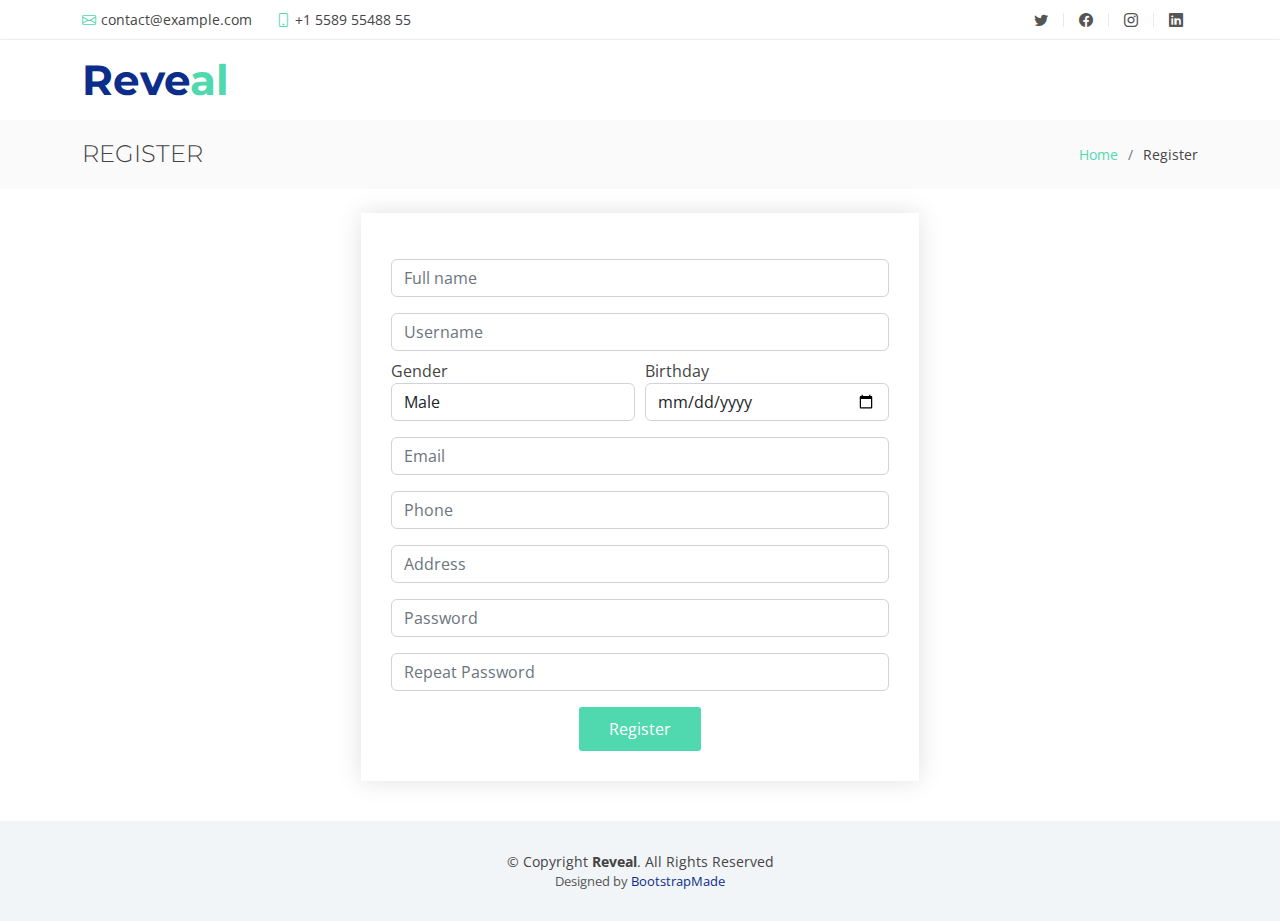
<file: Reveal/form-register.html>
<!DOCTYPE html>
<html lang="en">

<head>
  <meta charset="utf-8">
  <meta content="width=device-width, initial-scale=1.0" name="viewport">

  <title>Register</title>
  <meta content="" name="description">
  <meta content="" name="keywords">

  <!-- Favicons -->
  <link href="assets/img/favicon.png" rel="icon">
  <link href="assets/img/apple-touch-icon.png" rel="apple-touch-icon">

  <!-- Google Fonts -->
  <link
    href="https://fonts.googleapis.com/css?family=Open+Sans:300,300i,400,400i,700,700i|Raleway:300,400,500,700,800|Montserrat:300,400,700"
    rel="stylesheet">

  <!-- Vendor CSS Files -->
  <link href="assets/vendor/aos/aos.css" rel="stylesheet">
  <link href="assets/vendor/bootstrap/css/bootstrap.min.css" rel="stylesheet">
  <link href="assets/vendor/bootstrap-icons/bootstrap-icons.css" rel="stylesheet">
  <link href="assets/vendor/boxicons/css/boxicons.min.css" rel="stylesheet">
  <link href="assets/vendor/glightbox/css/glightbox.min.css" rel="stylesheet">
  <link href="assets/vendor/swiper/swiper-bundle.min.css" rel="stylesheet">

  <!-- Template Main CSS File -->
  <link href="assets/css/style.css" rel="stylesheet">
  <link href="assets/css/login.css" rel="stylesheet">


  <!-- =======================================================
  * Template Name: Reveal - v4.9.0
  * Template URL: https://bootstrapmade.com/reveal-bootstrap-corporate-template/
  * Author: BootstrapMade.com
  * License: https://bootstrapmade.com/license/
  ======================================================== -->
</head>

<body>

  <!-- ======= Top Bar ======= -->
  <section id="topbar" class="d-flex align-items-center">
    <div class="container d-flex justify-content-center justify-content-md-between">
      <div class="contact-info d-flex align-items-center">
        <i class="bi bi-envelope d-flex align-items-center"><a
            href="mailto:contact@example.com">contact@example.com</a></i>
        <i class="bi bi-phone d-flex align-items-center ms-4"><span>+1 5589 55488 55</span></i>
      </div>
      <div class="social-links d-none d-md-flex align-items-center">
        <a href="#" class="twitter"><i class="bi bi-twitter"></i></a>
        <a href="#" class="facebook"><i class="bi bi-facebook"></i></a>
        <a href="#" class="instagram"><i class="bi bi-instagram"></i></a>
        <a href="#" class="linkedin"><i class="bi bi-linkedin"></i></i></a>
      </div>
    </div>
  </section><!-- End Top Bar-->

  <!-- ======= Header ======= -->
  <header id="header" class="d-flex align-items-center">
    <div class="container d-flex justify-content-between">

      <div id="logo">
        <h1><a href="index.html">Reve<span>al</span></a></h1>
        <!-- Uncomment below if you prefer to use an image logo -->
        <!-- <a href="index.html"><img src="assets/img/logo.png" alt=""></a>-->
      </div>

      <!-- <nav id="navbar" class="navbar">
        <ul>
          <li><a class="nav-link scrollto " href="#hero">Home</a></li>
          <li><a class="nav-link scrollto" href="#about">About</a></li>
          <li><a class="nav-link scrollto" href="#services">Services</a></li>
          <li><a class="nav-link scrollto " href="#portfolio">Portfolio</a></li>
          <li><a class="nav-link scrollto" href="#team">Team</a></li>
          <li class="dropdown"><a href="#"><span>Drop Down</span> <i class="bi bi-chevron-down"></i></a>
            <ul>
              <li><a href="#">Drop Down 1</a></li>
              <li class="dropdown"><a href="#"><span>Deep Drop Down</span> <i class="bi bi-chevron-right"></i></a>
                <ul>
                  <li><a href="#">Deep Drop Down 1</a></li>
                  <li><a href="#">Deep Drop Down 2</a></li>
                  <li><a href="#">Deep Drop Down 3</a></li>
                  <li><a href="#">Deep Drop Down 4</a></li>
                  <li><a href="#">Deep Drop Down 5</a></li>
                </ul>
              </li>
              <li><a href="#">Drop Down 2</a></li>
              <li><a href="#">Drop Down 3</a></li>
              <li><a href="#">Drop Down 4</a></li>
            </ul>
          </li>
          <li><a class="nav-link scrollto" href="#contact">Contact</a></li>
        </ul>
        <i class="bi bi-list mobile-nav-toggle"></i>
      </nav>.navbar -->

    </div>
  </header><!-- End Header -->

  <main id="main">

    <!-- ======= Breadcrumbs Section ======= -->
    <section class="breadcrumbs">
      <div class="container">

        <div class="d-flex justify-content-between align-items-center">
          <h2>REGISTER</h2>
          <ol>
            <li><a href="index.html">Home</a></li>
            <li>Register</li>
          </ol>
        </div>

      </div>
    </section><!-- End Breadcrumbs Section -->

    <section class="inner-page pt-4">
      <div class="container">


        <div class="form-login">
          <form action="https://localhost:7060/Account/register" method="POST" class="php-email-form">
            <div class="form-group mt-3">

              <input type="text" class="form-control" id="FullName" name="fullname" placeholder="Full name" required />
            </div>
            <div class="form-group mt-3">

              <input type="text" class="form-control" id="UserName" name="username" placeholder="Username" required />
            </div>
            <div class="form_row">
              <div class="form-group mt-2 fGender">
                <label for="gender">Gender</label>
                <br>
                <select name="gender" class="selectBox form-control">
                  <option value="Male" selected>Male</option>
                  <option value="Female">Female</option>
                </select>
              </div>
              <div class="form-group mt-2 fBday">
                <label for="bday">Birthday</label>
                <input type="date" class="form-control" id="bday" name="birthday" required />
              </div>
            </div>
            <div class="form-group mt-3">
              <input type="text" class="form-control" id="email" name="email" placeholder="Email" required />
            </div>
            <div class="form-group mt-3">
              <input type="number" class="form-control" id="number" name="phone" placeholder="Phone" required />
            </div>
            <div class="form-group mt-3">

              <input type="text" class="form-control" id="address" name="address" placeholder="Address" required />
            </div>
            <div class="form-group mt-3">

              <input type="password" class="form-control" id="password" name="password" placeholder="Password"
                required />
            </div>
            <div class="form-group mt-3">

              <input type="password" class="form-control" id="password_repeat" name="password_repeat"
                placeholder="Repeat Password" required />
            </div>
            <div class="text-center mt-3">
              <button type="submit" id="btn-login">Register</button>
            </div>
          </form>
        </div>

      </div>
    </section>

  </main><!-- End #main -->

  <!-- ======= Footer ======= -->
  <footer id="footer">
    <div class="container">
      <div class="copyright">
        &copy; Copyright <strong>Reveal</strong>. All Rights Reserved
      </div>
      <div class="credits">
        <!--
        All the links in the footer should remain intact.
        You can delete the links only if you purchased the pro version.
        Licensing information: https://bootstrapmade.com/license/
        Purchase the pro version with working PHP/AJAX contact form: https://bootstrapmade.com/buy/?theme=Reveal
      -->
        Designed by <a href="https://bootstrapmade.com/">BootstrapMade</a>
      </div>
    </div>
  </footer><!-- End Footer -->

  <a href="#" class="back-to-top d-flex align-items-center justify-content-center"><i
      class="bi bi-arrow-up-short"></i></a>

  <!-- Vendor JS Files -->
  <script src="assets/vendor/aos/aos.js"></script>
  <script src="assets/vendor/bootstrap/js/bootstrap.bundle.min.js"></script>
  <script src="assets/vendor/glightbox/js/glightbox.min.js"></script>
  <script src="assets/vendor/isotope-layout/isotope.pkgd.min.js"></script>
  <script src="assets/vendor/swiper/swiper-bundle.min.js"></script>
  <script src="assets/vendor/php-email-form/validate.js"></script>
  <script src="test.js"></script>


  <!-- Template Main JS File -->
  <script src="assets/js/main.js"></script>

</body>

</html>
</file>
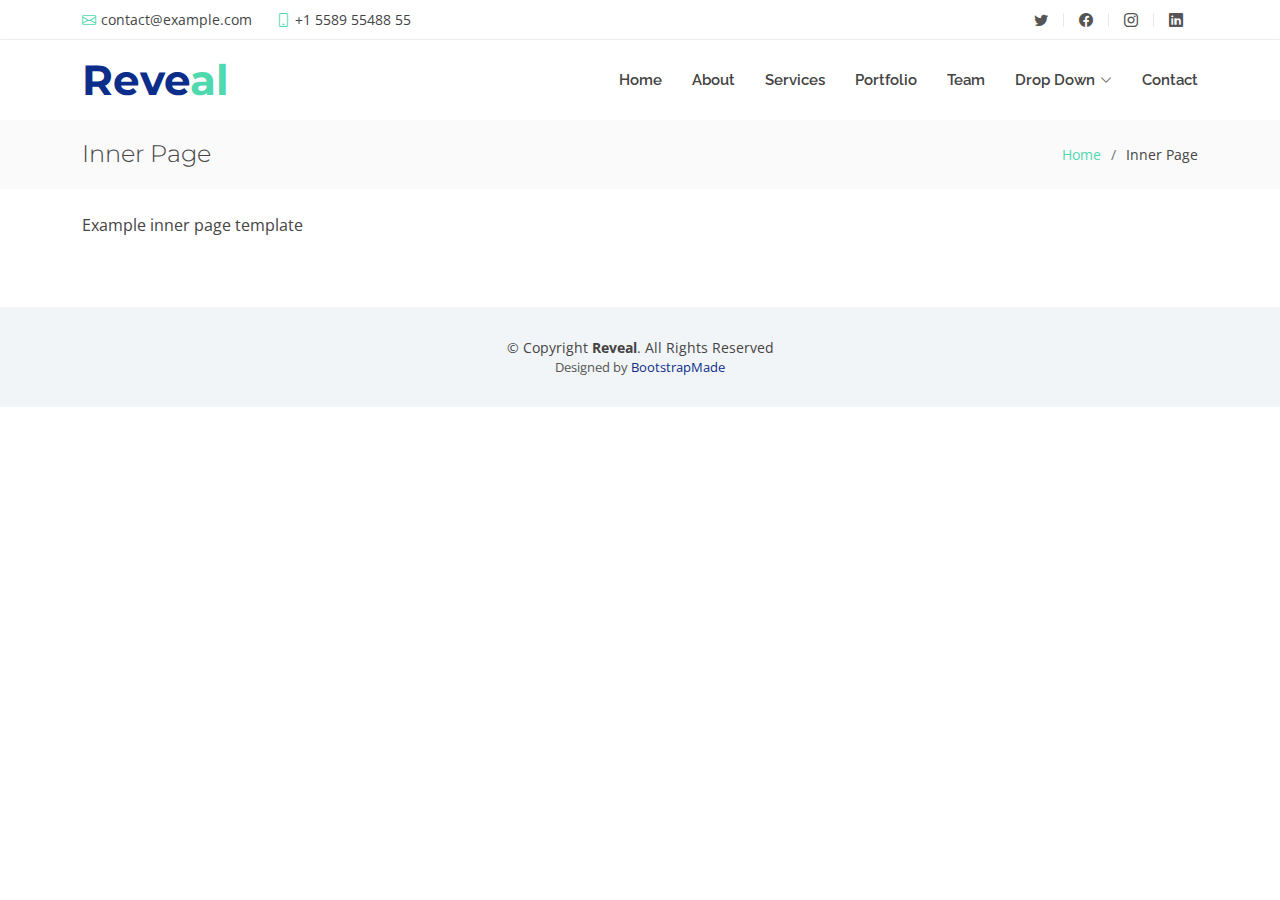
<file: Reveal/inner-page.html>
<!DOCTYPE html>
<html lang="en">

<head>
  <meta charset="utf-8">
  <meta content="width=device-width, initial-scale=1.0" name="viewport">

  <title>Inner Page - Reveal Bootstrap Template</title>
  <meta content="" name="description">
  <meta content="" name="keywords">

  <!-- Favicons -->
  <link href="assets/img/favicon.png" rel="icon">
  <link href="assets/img/apple-touch-icon.png" rel="apple-touch-icon">

  <!-- Google Fonts -->
  <link href="https://fonts.googleapis.com/css?family=Open+Sans:300,300i,400,400i,700,700i|Raleway:300,400,500,700,800|Montserrat:300,400,700" rel="stylesheet">

  <!-- Vendor CSS Files -->
  <link href="assets/vendor/aos/aos.css" rel="stylesheet">
  <link href="assets/vendor/bootstrap/css/bootstrap.min.css" rel="stylesheet">
  <link href="assets/vendor/bootstrap-icons/bootstrap-icons.css" rel="stylesheet">
  <link href="assets/vendor/boxicons/css/boxicons.min.css" rel="stylesheet">
  <link href="assets/vendor/glightbox/css/glightbox.min.css" rel="stylesheet">
  <link href="assets/vendor/swiper/swiper-bundle.min.css" rel="stylesheet">

  <!-- Template Main CSS File -->
  <link href="assets/css/style.css" rel="stylesheet">

  <!-- =======================================================
  * Template Name: Reveal - v4.9.0
  * Template URL: https://bootstrapmade.com/reveal-bootstrap-corporate-template/
  * Author: BootstrapMade.com
  * License: https://bootstrapmade.com/license/
  ======================================================== -->
</head>

<body>

  <!-- ======= Top Bar ======= -->
  <section id="topbar" class="d-flex align-items-center">
    <div class="container d-flex justify-content-center justify-content-md-between">
      <div class="contact-info d-flex align-items-center">
        <i class="bi bi-envelope d-flex align-items-center"><a href="mailto:contact@example.com">contact@example.com</a></i>
        <i class="bi bi-phone d-flex align-items-center ms-4"><span>+1 5589 55488 55</span></i>
      </div>
      <div class="social-links d-none d-md-flex align-items-center">
        <a href="#" class="twitter"><i class="bi bi-twitter"></i></a>
        <a href="#" class="facebook"><i class="bi bi-facebook"></i></a>
        <a href="#" class="instagram"><i class="bi bi-instagram"></i></a>
        <a href="#" class="linkedin"><i class="bi bi-linkedin"></i></i></a>
      </div>
    </div>
  </section><!-- End Top Bar-->

  <!-- ======= Header ======= -->
  <header id="header" class="d-flex align-items-center">
    <div class="container d-flex justify-content-between">

      <div id="logo">
        <h1><a href="index.html">Reve<span>al</span></a></h1>
        <!-- Uncomment below if you prefer to use an image logo -->
        <!-- <a href="index.html"><img src="assets/img/logo.png" alt=""></a>-->
      </div>

      <nav id="navbar" class="navbar">
        <ul>
          <li><a class="nav-link scrollto " href="#hero">Home</a></li>
          <li><a class="nav-link scrollto" href="#about">About</a></li>
          <li><a class="nav-link scrollto" href="#services">Services</a></li>
          <li><a class="nav-link scrollto " href="#portfolio">Portfolio</a></li>
          <li><a class="nav-link scrollto" href="#team">Team</a></li>
          <li class="dropdown"><a href="#"><span>Drop Down</span> <i class="bi bi-chevron-down"></i></a>
            <ul>
              <li><a href="#">Drop Down 1</a></li>
              <li class="dropdown"><a href="#"><span>Deep Drop Down</span> <i class="bi bi-chevron-right"></i></a>
                <ul>
                  <li><a href="#">Deep Drop Down 1</a></li>
                  <li><a href="#">Deep Drop Down 2</a></li>
                  <li><a href="#">Deep Drop Down 3</a></li>
                  <li><a href="#">Deep Drop Down 4</a></li>
                  <li><a href="#">Deep Drop Down 5</a></li>
                </ul>
              </li>
              <li><a href="#">Drop Down 2</a></li>
              <li><a href="#">Drop Down 3</a></li>
              <li><a href="#">Drop Down 4</a></li>
            </ul>
          </li>
          <li><a class="nav-link scrollto" href="#contact">Contact</a></li>
        </ul>
        <i class="bi bi-list mobile-nav-toggle"></i>
      </nav><!-- .navbar -->

    </div>
  </header><!-- End Header -->

  <main id="main">

    <!-- ======= Breadcrumbs Section ======= -->
    <section class="breadcrumbs">
      <div class="container">

        <div class="d-flex justify-content-between align-items-center">
          <h2>Inner Page</h2>
          <ol>
            <li><a href="index.html">Home</a></li>
            <li>Inner Page</li>
          </ol>
        </div>

      </div>
    </section><!-- End Breadcrumbs Section -->

    <section class="inner-page pt-4">
      <div class="container">
        <p>
          Example inner page template
        </p>
      </div>
    </section>

  </main><!-- End #main -->

  <!-- ======= Footer ======= -->
  <footer id="footer">
    <div class="container">
      <div class="copyright">
        &copy; Copyright <strong>Reveal</strong>. All Rights Reserved
      </div>
      <div class="credits">
        <!--
        All the links in the footer should remain intact.
        You can delete the links only if you purchased the pro version.
        Licensing information: https://bootstrapmade.com/license/
        Purchase the pro version with working PHP/AJAX contact form: https://bootstrapmade.com/buy/?theme=Reveal
      -->
        Designed by <a href="https://bootstrapmade.com/">BootstrapMade</a>
      </div>
    </div>
  </footer><!-- End Footer -->

  <a href="#" class="back-to-top d-flex align-items-center justify-content-center"><i class="bi bi-arrow-up-short"></i></a>

  <!-- Vendor JS Files -->
  <script src="assets/vendor/aos/aos.js"></script>
  <script src="assets/vendor/bootstrap/js/bootstrap.bundle.min.js"></script>
  <script src="assets/vendor/glightbox/js/glightbox.min.js"></script>
  <script src="assets/vendor/isotope-layout/isotope.pkgd.min.js"></script>
  <script src="assets/vendor/swiper/swiper-bundle.min.js"></script>
  <script src="assets/vendor/php-email-form/validate.js"></script>

  <!-- Template Main JS File -->
  <script src="assets/js/main.js"></script>

</body>

</html>
</file>
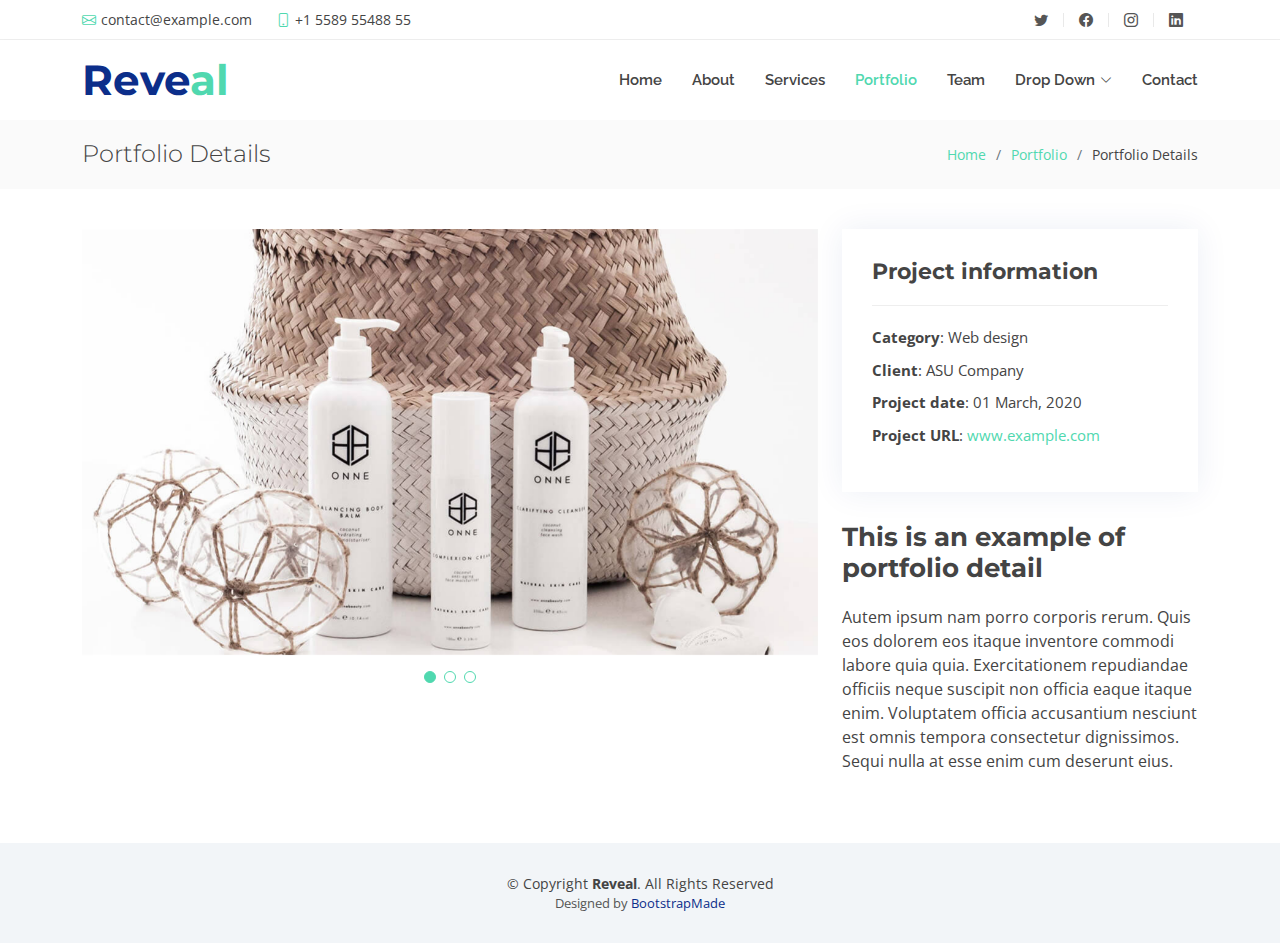
<file: Reveal/portfolio-details.html>
<!DOCTYPE html>
<html lang="en">

<head>
  <meta charset="utf-8">
  <meta content="width=device-width, initial-scale=1.0" name="viewport">

  <title>Portfolio Details - Reveal Bootstrap Template</title>
  <meta content="" name="description">
  <meta content="" name="keywords">

  <!-- Favicons -->
  <link href="assets/img/favicon.png" rel="icon">
  <link href="assets/img/apple-touch-icon.png" rel="apple-touch-icon">

  <!-- Google Fonts -->
  <link href="https://fonts.googleapis.com/css?family=Open+Sans:300,300i,400,400i,700,700i|Raleway:300,400,500,700,800|Montserrat:300,400,700" rel="stylesheet">

  <!-- Vendor CSS Files -->
  <link href="assets/vendor/aos/aos.css" rel="stylesheet">
  <link href="assets/vendor/bootstrap/css/bootstrap.min.css" rel="stylesheet">
  <link href="assets/vendor/bootstrap-icons/bootstrap-icons.css" rel="stylesheet">
  <link href="assets/vendor/boxicons/css/boxicons.min.css" rel="stylesheet">
  <link href="assets/vendor/glightbox/css/glightbox.min.css" rel="stylesheet">
  <link href="assets/vendor/swiper/swiper-bundle.min.css" rel="stylesheet">

  <!-- Template Main CSS File -->
  <link href="assets/css/style.css" rel="stylesheet">

  <!-- =======================================================
  * Template Name: Reveal - v4.9.0
  * Template URL: https://bootstrapmade.com/reveal-bootstrap-corporate-template/
  * Author: BootstrapMade.com
  * License: https://bootstrapmade.com/license/
  ======================================================== -->
</head>

<body>

  <!-- ======= Top Bar ======= -->
  <section id="topbar" class="d-flex align-items-center">
    <div class="container d-flex justify-content-center justify-content-md-between">
      <div class="contact-info d-flex align-items-center">
        <i class="bi bi-envelope d-flex align-items-center"><a href="mailto:contact@example.com">contact@example.com</a></i>
        <i class="bi bi-phone d-flex align-items-center ms-4"><span>+1 5589 55488 55</span></i>
      </div>
      <div class="social-links d-none d-md-flex align-items-center">
        <a href="#" class="twitter"><i class="bi bi-twitter"></i></a>
        <a href="#" class="facebook"><i class="bi bi-facebook"></i></a>
        <a href="#" class="instagram"><i class="bi bi-instagram"></i></a>
        <a href="#" class="linkedin"><i class="bi bi-linkedin"></i></i></a>
      </div>
    </div>
  </section><!-- End Top Bar-->

  <!-- ======= Header ======= -->
  <header id="header" class="d-flex align-items-center">
    <div class="container d-flex justify-content-between">

      <div id="logo">
        <h1><a href="index.html">Reve<span>al</span></a></h1>
        <!-- Uncomment below if you prefer to use an image logo -->
        <!-- <a href="index.html"><img src="assets/img/logo.png" alt=""></a>-->
      </div>

      <nav id="navbar" class="navbar">
        <ul>
          <li><a class="nav-link scrollto " href="#hero">Home</a></li>
          <li><a class="nav-link scrollto" href="#about">About</a></li>
          <li><a class="nav-link scrollto" href="#services">Services</a></li>
          <li><a class="nav-link scrollto active" href="#portfolio">Portfolio</a></li>
          <li><a class="nav-link scrollto" href="#team">Team</a></li>
          <li class="dropdown"><a href="#"><span>Drop Down</span> <i class="bi bi-chevron-down"></i></a>
            <ul>
              <li><a href="#">Drop Down 1</a></li>
              <li class="dropdown"><a href="#"><span>Deep Drop Down</span> <i class="bi bi-chevron-right"></i></a>
                <ul>
                  <li><a href="#">Deep Drop Down 1</a></li>
                  <li><a href="#">Deep Drop Down 2</a></li>
                  <li><a href="#">Deep Drop Down 3</a></li>
                  <li><a href="#">Deep Drop Down 4</a></li>
                  <li><a href="#">Deep Drop Down 5</a></li>
                </ul>
              </li>
              <li><a href="#">Drop Down 2</a></li>
              <li><a href="#">Drop Down 3</a></li>
              <li><a href="#">Drop Down 4</a></li>
            </ul>
          </li>
          <li><a class="nav-link scrollto" href="#contact">Contact</a></li>
        </ul>
        <i class="bi bi-list mobile-nav-toggle"></i>
      </nav><!-- .navbar -->

    </div>
  </header><!-- End Header -->

  <main id="main">

    <!-- ======= Breadcrumbs Section ======= -->
    <section class="breadcrumbs">
      <div class="container">

        <div class="d-flex justify-content-between align-items-center">
          <h2>Portfolio Details</h2>
          <ol>
            <li><a href="index.html">Home</a></li>
            <li><a href="portfolio.html">Portfolio</a></li>
            <li>Portfolio Details</li>
          </ol>
        </div>

      </div>
    </section><!-- Breadcrumbs Section -->

    <!-- ======= Portfolio Details Section ======= -->
    <section id="portfolio-details" class="portfolio-details">
      <div class="container">

        <div class="row gy-4">

          <div class="col-lg-8">
            <div class="portfolio-details-slider swiper">
              <div class="swiper-wrapper align-items-center">

                <div class="swiper-slide">
                  <img src="assets/img/portfolio/portfolio-details-1.jpg" alt="">
                </div>

                <div class="swiper-slide">
                  <img src="assets/img/portfolio/portfolio-details-2.jpg" alt="">
                </div>

                <div class="swiper-slide">
                  <img src="assets/img/portfolio/portfolio-details-3.jpg" alt="">
                </div>

              </div>
              <div class="swiper-pagination"></div>
            </div>
          </div>

          <div class="col-lg-4">
            <div class="portfolio-info">
              <h3>Project information</h3>
              <ul>
                <li><strong>Category</strong>: Web design</li>
                <li><strong>Client</strong>: ASU Company</li>
                <li><strong>Project date</strong>: 01 March, 2020</li>
                <li><strong>Project URL</strong>: <a href="#">www.example.com</a></li>
              </ul>
            </div>
            <div class="portfolio-description">
              <h2>This is an example of portfolio detail</h2>
              <p>
                Autem ipsum nam porro corporis rerum. Quis eos dolorem eos itaque inventore commodi labore quia quia. Exercitationem repudiandae officiis neque suscipit non officia eaque itaque enim. Voluptatem officia accusantium nesciunt est omnis tempora consectetur dignissimos. Sequi nulla at esse enim cum deserunt eius.
              </p>
            </div>
          </div>

        </div>

      </div>
    </section><!-- End Portfolio Details Section -->

  </main><!-- End #main -->

  <!-- ======= Footer ======= -->
  <footer id="footer">
    <div class="container">
      <div class="copyright">
        &copy; Copyright <strong>Reveal</strong>. All Rights Reserved
      </div>
      <div class="credits">
        <!--
        All the links in the footer should remain intact.
        You can delete the links only if you purchased the pro version.
        Licensing information: https://bootstrapmade.com/license/
        Purchase the pro version with working PHP/AJAX contact form: https://bootstrapmade.com/buy/?theme=Reveal
      -->
        Designed by <a href="https://bootstrapmade.com/">BootstrapMade</a>
      </div>
    </div>
  </footer><!-- End Footer -->

  <a href="#" class="back-to-top d-flex align-items-center justify-content-center"><i class="bi bi-arrow-up-short"></i></a>

  <!-- Vendor JS Files -->
  <script src="assets/vendor/aos/aos.js"></script>
  <script src="assets/vendor/bootstrap/js/bootstrap.bundle.min.js"></script>
  <script src="assets/vendor/glightbox/js/glightbox.min.js"></script>
  <script src="assets/vendor/isotope-layout/isotope.pkgd.min.js"></script>
  <script src="assets/vendor/swiper/swiper-bundle.min.js"></script>
  <script src="assets/vendor/php-email-form/validate.js"></script>

  <!-- Template Main JS File -->
  <script src="assets/js/main.js"></script>

</body>

</html>
</file>
<file: Reveal/style1.css>
.dropdown .subnav {
    display: none;
}
</file>
<file: Reveal/assets/css/login.css>
.form-login {
    width: 50%;
    box-shadow: 0 0 24px 0 rgb(0 0 0 / 12%);
    padding: 30px;
    background: #fff;
    margin: auto;
}

.form-login #btn-login {
    background: #50d8af;
    border: 0;
    border-radius: 3px;
    padding: 10px 30px;
    color: #fff;
    transition: 0.4s;
    cursor: pointer;
}
.form-login #btn-login:hover {
    background: #2dc899
}

/* register */
.form_row {
    display: flex;
}
.fGender , 
.fBday  {
    width: 50%;
}
.fGender {
    margin-right: 10px;
}
.selectBox {
    width: 100%;
}
</file>
<file: Reveal/assets/css/style.css>
/**
* Template Name: Reveal - v4.9.0
* Template URL: https://bootstrapmade.com/reveal-bootstrap-corporate-template/
* Author: BootstrapMade.com
* License: https://bootstrapmade.com/license/
*/

/*--------------------------------------------------------------
# General
--------------------------------------------------------------*/
body {
  background: #fff;
  color: #444;
  font-family: "Open Sans", sans-serif;
}

a {
  color: #50d8af;
  text-decoration: none;
  transition: 0.5s;
}

a:hover,
a:active,
a:focus {
  color: #51d8af;
  outline: none;
  text-decoration: none;
}

p {
  padding: 0;
  margin: 0 0 30px 0;
}

h1,
h2,
h3,
h4,
h5,
h6 {
  font-family: "Montserrat", sans-serif;
  font-weight: 400;
  margin: 0 0 20px 0;
  padding: 0;
}

/*--------------------------------------------------------------
# Back to top button
--------------------------------------------------------------*/
.back-to-top {
  position: fixed;
  visibility: hidden;
  opacity: 0;
  right: 15px;
  bottom: 15px;
  z-index: 996;
  background: #50d8af;
  width: 40px;
  height: 40px;
  transition: all 0.4s;
}

.back-to-top i {
  font-size: 28px;
  color: #fff;
  line-height: 0;
}

.back-to-top:hover {
  background: #71dfbe;
  color: #fff;
}

.back-to-top.active {
  visibility: visible;
  opacity: 1;
}

/*--------------------------------------------------------------
# Top Bar
--------------------------------------------------------------*/
#topbar {
  background: #fff;
  border-bottom: 1px solid #eee;
  font-size: 14px;
  padding: 0;
  height: 40px;
}

#topbar .contact-info i {
  font-style: normal;
  color: #50d8af;
}

#topbar .contact-info i a,
#topbar .contact-info i span {
  padding-left: 5px;
  color: #444;
}

#topbar .contact-info i a {
  line-height: 0;
  transition: 0.3s;
}

#topbar .contact-info i a:hover {
  color: #50d8af;
}

#topbar .social-links a {
  color: #555;
  padding: 0 15px;
  display: inline-block;
  line-height: 1px;
  border-left: 1px solid #e9e9e9;
}

#topbar .social-links a:hover {
  color: #50d8af;
}

#topbar .social-links a:first-child {
  border-left: 0;
}

/*--------------------------------------------------------------
# Header
--------------------------------------------------------------*/
#header {
  height: 80px;
  transition: all 0.5s;
  z-index: 997;
  background: #fff;
  box-shadow: 0px 6px 9px 0px rgba(0, 0, 0, 0.06);
}

#header #logo h1 {
  font-size: 42px;
  margin: 0;
  padding: 0;
  font-family: "Montserrat", sans-serif;
  font-weight: 700;
}

#header #logo h1 a {
  color: #0c2e8a;
}

#header #logo h1 a span {
  color: #50d8af;
}

#header #logo img {
  padding: 0;
  margin: 0;
}

@media (max-width: 768px) {
  #header {
    height: 60px;
  }

  #header #logo h1 {
    font-size: 34px;
  }

  #header #logo img {
    max-height: 40px;
  }
}

.scrolled-offset {
  margin-top: 70px;
}

/*--------------------------------------------------------------
# Navigation Menu
--------------------------------------------------------------*/
/**
* Desktop Navigation 
*/
.navbar {
  padding: 0;
}

.navbar ul {
  margin: 0;
  padding: 0;
  display: flex;
  list-style: none;
  align-items: center;
}

.navbar li {
  position: relative;
}

.navbar a,
.navbar a:focus {
  display: flex;
  align-items: center;
  justify-content: space-between;
  padding: 10px 0 10px 30px;
  font-family: "Raleway", sans-serif;
  font-size: 15px;
  font-weight: 600;
  color: #444;
  white-space: nowrap;
  transition: 0.3s;
}

.navbar a i,
.navbar a:focus i {
  font-size: 12px;
  line-height: 0;
  margin-left: 5px;
}

.navbar a:hover,
.navbar .active,
.navbar .active:focus,
.navbar li:hover>a {
  color: #50d8af;
}

.navbar .dropdown ul {
  display: block;
  position: absolute;
  left: 14px;
  top: calc(100% + 30px);
  margin: 0;
  padding: 10px 0;
  z-index: 99;
  opacity: 0;
  visibility: hidden;
  background: #fff;
  box-shadow: 0px 0px 30px rgba(127, 137, 161, 0.25);
  transition: 0.3s;
}

.navbar .dropdown ul li {
  min-width: 200px;
}

.navbar .dropdown ul a {
  padding: 10px 20px;
  font-size: 14px;
}

.navbar .dropdown ul a i {
  font-size: 12px;
}

.navbar .dropdown ul a:hover,
.navbar .dropdown ul .active:hover,
.navbar .dropdown ul li:hover>a {
  color: #50d8af;
}

.navbar .dropdown:hover>ul {
  opacity: 1;
  top: 100%;
  visibility: visible;
}

.navbar .dropdown .dropdown ul {
  top: 0;
  left: calc(100% - 30px);
  visibility: hidden;
}

.navbar .dropdown .dropdown:hover>ul {
  opacity: 1;
  top: 0;
  left: 100%;
  visibility: visible;
}

@media (max-width: 1366px) {
  .navbar .dropdown .dropdown ul {
    left: -90%;
  }

  .navbar .dropdown .dropdown:hover>ul {
    left: -100%;
  }
}

/**
* Mobile Navigation 
*/
.mobile-nav-toggle {
  color: #0c2e8a;
  font-size: 28px;
  cursor: pointer;
  display: none;
  line-height: 0;
  transition: 0.5s;
}

.mobile-nav-toggle.bi-x {
  color: #fff;
}

@media (max-width: 991px) {
  .mobile-nav-toggle {
    display: block;
  }

  .navbar ul {
    display: none;
  }
}

.navbar-mobile {
  position: fixed;
  overflow: hidden;
  top: 0;
  right: 0;
  left: 0;
  bottom: 0;
  background: rgba(8, 30, 91, 0.9);
  transition: 0.3s;
  z-index: 999;
}

.navbar-mobile .mobile-nav-toggle {
  position: absolute;
  top: 15px;
  right: 15px;
}

.navbar-mobile ul {
  display: block;
  position: absolute;
  top: 55px;
  right: 15px;
  bottom: 15px;
  left: 15px;
  padding: 10px 0;
  background-color: #fff;
  overflow-y: auto;
  transition: 0.3s;
}

.navbar-mobile a,
.navbar-mobile a:focus {
  padding: 10px 20px;
  font-size: 15px;
  color: #0c2e8a;
}

.navbar-mobile a:hover,
.navbar-mobile .active,
.navbar-mobile li:hover>a {
  color: #50d8af;
}

.navbar-mobile .getstarted,
.navbar-mobile .getstarted:focus {
  margin: 15px;
}

.navbar-mobile .dropdown ul {
  position: static;
  display: none;
  margin: 10px 20px;
  padding: 10px 0;
  z-index: 99;
  opacity: 1;
  visibility: visible;
  background: #fff;
  box-shadow: 0px 0px 30px rgba(127, 137, 161, 0.25);
}

.navbar-mobile .dropdown ul li {
  min-width: 200px;
}

.navbar-mobile .dropdown ul a {
  padding: 10px 20px;
}

.navbar-mobile .dropdown ul a i {
  font-size: 12px;
}

.navbar-mobile .dropdown ul a:hover,
.navbar-mobile .dropdown ul .active:hover,
.navbar-mobile .dropdown ul li:hover>a {
  color: #50d8af;
}

.navbar-mobile .dropdown>.dropdown-active {
  display: block;
}

/*--------------------------------------------------------------
# Hero Section
--------------------------------------------------------------*/
#hero {
  width: 100%;
  height: 90vh;
  position: relative;
  /* background: url("../img/hero-carousel/1.jpg") no-repeat; */
  background-size: cover;
  padding: 0;
}

#hero .hero-content {
  position: absolute;
  bottom: 0;
  top: 0;
  left: 0;
  right: 0;
  z-index: 10;
  display: flex;
  justify-content: center;
  align-items: center;
  flex-direction: column;
  text-align: center;
}

#hero .hero-content h2 {
  color: #0c2e8a;
  margin-bottom: 30px;
  font-size: 64px;
  font-weight: 700;
}

#hero .hero-content h2 span {
  color: #50d8af;
  text-decoration: underline;
}

@media (max-width: 767px) {
  #hero .hero-content h2 {
    font-size: 34px;
  }
}

#hero .hero-content .btn-get-started,
#hero .hero-content .btn-projects {
  font-family: "Raleway", sans-serif;
  font-size: 15px;
  font-weight: bold;
  letter-spacing: 1px;
  display: inline-block;
  padding: 10px 32px;
  border-radius: 2px;
  transition: 0.5s;
  margin: 10px;
  color: #fff;
}

#hero .hero-content .btn-get-started {
  background: #0c2e8a;
  border: 2px solid #0c2e8a;
}

#hero .hero-content .btn-get-started:hover {
  background: none;
  color: #0c2e8a;
}

#hero .hero-content .btn-projects {
  background: #50d8af;
  border: 2px solid #50d8af;
}

#hero .hero-content .btn-projects:hover {
  background: none;
  color: #50d8af;
}

#hero .hero-slider {
  z-index: 8;
  height: 90vh;
}

#hero .hero-slider::before {
  content: "";
  background-color: rgba(255, 255, 255, 0.5);
  position: absolute;
  height: 100%;
  width: 100%;
  top: 0;
  right: 0;
  left: 0;
  bottom: 0;
  z-index: 7;
}

#hero .hero-slider .swiper-slide {
  background-size: cover;
  background-position: center;
  background-repeat: no-repeat;
  transition-property: opacity;
}

/*--------------------------------------------------------------
# Sections
--------------------------------------------------------------*/
section {
  padding: 40px 0;
  overflow: hidden;
}

/* Sections Header
--------------------------------*/
.section-header {
  margin-bottom: 30px;
}

.section-header h2 {
  font-size: 32px;
  color: #0c2e8a;
  text-transform: uppercase;
  font-weight: 700;
  position: relative;
  padding-bottom: 20px;
}

.section-header h2::before {
  content: "";
  position: absolute;
  display: block;
  width: 50px;
  height: 3px;
  background: #50d8af;
  bottom: 0;
  left: 0;
}

.section-header p {
  padding: 0;
  margin: 0;
}

/*--------------------------------------------------------------
# Breadcrumbs
--------------------------------------------------------------*/
.breadcrumbs {
  padding: 20px 0;
  background-color: #fafafa;
  min-height: 40px;
}

.breadcrumbs h2 {
  font-size: 24px;
  font-weight: 300;
  margin: 0;
}

@media (max-width: 992px) {
  .breadcrumbs h2 {
    margin: 0 0 10px 0;
  }
}

.breadcrumbs ol {
  display: flex;
  flex-wrap: wrap;
  list-style: none;
  padding: 0;
  margin: 0;
  font-size: 14px;
}

.breadcrumbs ol li+li {
  padding-left: 10px;
}

.breadcrumbs ol li+li::before {
  display: inline-block;
  padding-right: 10px;
  color: #6c757d;
  content: "/";
}

@media (max-width: 768px) {
  .breadcrumbs .d-flex {
    display: block !important;
  }

  .breadcrumbs ol {
    display: block;
  }

  .breadcrumbs ol li {
    display: inline-block;
  }
}

/* About Section
--------------------------------*/
#about {
  padding: 60px 0 30px 0;
}

#about .about-img {
  overflow: hidden;
}

#about .about-img img {
  margin-left: -15px;
  max-width: 100%;
}

@media (max-width: 768px) {
  #about .about-img {
    height: auto;
  }

  #about .about-img img {
    margin-left: 0;
    padding-bottom: 30px;
  }
}

#about .content h2 {
  color: #0c2e8a;
  font-weight: 700;
  font-size: 36px;
  font-family: "Raleway", sans-serif;
}

#about .content h3 {
  color: #555;
  font-weight: 300;
  font-size: 18px;
  line-height: 26px;
  font-style: italic;
}

#about .content p {
  line-height: 26px;
}

#about .content p:last-child {
  margin-bottom: 0;
}

#about .content i {
  font-size: 20px;
  padding-right: 4px;
  color: #50d8af;
}

#about .content ul {
  list-style: none;
  padding: 0;
}

#about .content ul li {
  padding-bottom: 10px;
}

/* Services Section
--------------------------------*/
#services {
  padding: 40px 0;
}

#services .box {
  padding: 40px;
  box-shadow: 10px 10px 15px rgba(73, 78, 92, 0.1);
  background: #fff;
  transition: 0.4s;
  height: 100%;
}

#services .box:hover {
  box-shadow: 0px 0px 30px rgba(73, 78, 92, 0.15);
  transform: translateY(-10px);
  -webkit-transform: translateY(-10px);
  -moz-transform: translateY(-10px);
}

#services .box .icon {
  float: left;
}

#services .box .icon i {
  color: #444;
  font-size: 64px;
  transition: 0.5s;
  line-height: 0;
  margin-top: 34px;
}

#services .box .icon i:before {
  background: #0c2e8a;
  background: linear-gradient(45deg, #50d8af 0%, #a3ebd5 100%);
  background-clip: border-box;
  -webkit-background-clip: text;
  -webkit-text-fill-color: transparent;
}

#services .box h4 {
  margin-left: 100px;
  font-weight: 700;
  margin-bottom: 15px;
  font-size: 22px;
}

#services .box h4 a {
  color: #444;
}

#services .box p {
  font-size: 14px;
  margin-left: 100px;
  margin-bottom: 0;
  line-height: 24px;
}

@media (max-width: 767px) {
  #services .box .box {
    margin-bottom: 20px;
  }

  #services .box .icon {
    float: none;
    text-align: center;
    padding-bottom: 15px;
  }

  #services .box h4,
  #services .box p {
    margin-left: 0;
    text-align: center;
  }
}

/* Clients Section
--------------------------------*/
#clients {
  padding: 30px 0;
}

#clients img {
  max-width: 100%;
  opacity: 0.5;
  transition: 0.3s;
  padding: 15px 0;
}

#clients img:hover {
  opacity: 1;
}

#clients .swiper-pagination {
  margin-top: 20px;
  position: relative;
}

#clients .swiper-pagination .swiper-pagination-bullet {
  width: 12px;
  height: 12px;
  background-color: #fff;
  opacity: 1;
  border: 1px solid #50d8af;
}

#clients .swiper-pagination .swiper-pagination-bullet-active {
  background-color: #50d8af;
}

/* Our Portfolio Section
--------------------------------*/
#portfolio {
  background: #fff;
  padding: 30px 0;
}

#portfolio #portfolio-flters {
  padding: 0;
  margin: 0 auto 25px auto;
  list-style: none;
  text-align: center;
  border-radius: 50px;
}

#portfolio #portfolio-flters li {
  cursor: pointer;
  display: inline-block;
  padding: 10px 18px 12px 18px;
  font-size: 14px;
  font-weight: 500;
  line-height: 1;
  color: #444;
  margin: 0 3px 10px 3px;
  transition: all ease-in-out 0.3s;
  background: #f7f7f7;
  border-radius: 4px;
}

#portfolio #portfolio-flters li:hover,
#portfolio #portfolio-flters li.filter-active {
  color: #fff;
  background: #50d8af;
}

#portfolio #portfolio-flters li:last-child {
  margin-right: 0;
}

#portfolio .portfolio-item {
  margin-bottom: 30px;
  overflow: hidden;
}

#portfolio .portfolio-item img {
  position: relative;
  top: 0;
  transition: all 0.6s cubic-bezier(0.645, 0.045, 0.355, 1);
}

#portfolio .portfolio-item .portfolio-info {
  opacity: 0;
  position: absolute;
  left: 12px;
  right: 12px;
  bottom: -50px;
  z-index: 3;
  transition: all ease-in-out 0.3s;
  background: #50d8af;
  padding: 15px 20px;
}

#portfolio .portfolio-item .portfolio-info h4 {
  font-size: 18px;
  color: #fff;
  font-weight: 600;
}

#portfolio .portfolio-item .portfolio-info p {
  color: #fff;
  font-size: 14px;
  margin-bottom: 0;
}

#portfolio .portfolio-item .portfolio-info .preview-link,
#portfolio .portfolio-item .portfolio-info .details-link {
  position: absolute;
  right: 50px;
  font-size: 24px;
  top: calc(50% - 18px);
  color: rgba(255, 255, 255, 0.6);
  transition: ease-in-out 0.3s;
}

#portfolio .portfolio-item .portfolio-info .preview-link:hover,
#portfolio .portfolio-item .portfolio-info .details-link:hover {
  color: #fff;
}

#portfolio .portfolio-item .portfolio-info .details-link {
  right: 15px;
}

#portfolio .portfolio-item:hover img {
  top: -30px;
}

#portfolio .portfolio-item:hover .portfolio-info {
  opacity: 1;
  bottom: 0;
}

/*--------------------------------------------------------------
# Portfolio Details
--------------------------------------------------------------*/
.portfolio-details {
  padding-top: 40px;
}

.portfolio-details .portfolio-details-slider img {
  width: 100%;
}

.portfolio-details .portfolio-details-slider .swiper-pagination {
  margin-top: 20px;
  position: relative;
}

.portfolio-details .portfolio-details-slider .swiper-pagination .swiper-pagination-bullet {
  width: 12px;
  height: 12px;
  background-color: #fff;
  opacity: 1;
  border: 1px solid #50d8af;
}

.portfolio-details .portfolio-details-slider .swiper-pagination .swiper-pagination-bullet-active {
  background-color: #50d8af;
}

.portfolio-details .portfolio-info {
  padding: 30px;
  box-shadow: 0px 0 30px rgba(12, 46, 138, 0.08);
}

.portfolio-details .portfolio-info h3 {
  font-size: 22px;
  font-weight: 700;
  margin-bottom: 20px;
  padding-bottom: 20px;
  border-bottom: 1px solid #eee;
}

.portfolio-details .portfolio-info ul {
  list-style: none;
  padding: 0;
  font-size: 15px;
}

.portfolio-details .portfolio-info ul li+li {
  margin-top: 10px;
}

.portfolio-details .portfolio-description {
  padding-top: 30px;
}

.portfolio-details .portfolio-description h2 {
  font-size: 26px;
  font-weight: 700;
  margin-bottom: 20px;
}

.portfolio-details .portfolio-description p {
  padding: 0;
}

/* Testimonials Section
--------------------------------*/
#testimonials {
  padding: 30px 0;
}

#testimonials .testimonials-carousel,
#testimonials .testimonials-slider {
  overflow: hidden;
}

#testimonials .testimonial-item {
  box-sizing: content-box;
  padding: 30px 30px 0 30px;
  margin: 30px 15px;
  text-align: center;
  min-height: 350px;
  box-shadow: 0px 2px 12px rgba(0, 0, 0, 0.08);
}

@media (max-width: 767px) {
  #testimonials .testimonial-item {
    margin: 30px 10px;
  }
}

#testimonials .testimonial-item .testimonial-img {
  width: 90px;
  border-radius: 50%;
  border: 4px solid #fff;
  margin: 0 auto;
}

#testimonials .testimonial-item h3 {
  font-size: 18px;
  font-weight: bold;
  margin: 10px 0 5px 0;
  color: #111;
}

#testimonials .testimonial-item h4 {
  font-size: 14px;
  color: #999;
  margin: 0;
}

#testimonials .testimonial-item .quote-sign-left {
  margin-top: -15px;
  padding-right: 10px;
  display: inline-block;
  width: 37px;
}

#testimonials .testimonial-item .quote-sign-right {
  margin-bottom: -15px;
  padding-left: 10px;
  display: inline-block;
  max-width: 100%;
  width: 37px;
}

#testimonials .testimonial-item p {
  font-style: italic;
  margin: 0 auto 15px auto;
}

#testimonials .swiper-pagination {
  margin-top: 20px;
  position: relative;
}

#testimonials .swiper-pagination .swiper-pagination-bullet {
  width: 12px;
  height: 12px;
  background-color: #fff;
  opacity: 1;
  border: 1px solid #50d8af;
}

#testimonials .swiper-pagination .swiper-pagination-bullet-active {
  background-color: #50d8af;
}

/* Call To Action Section
--------------------------------*/
#call-to-action {
  background: #081e5b;
  background-size: cover;
  padding: 40px 0;
}

#call-to-action .cta-title {
  color: #fff;
  font-size: 28px;
  font-weight: 700;
}

#call-to-action .cta-text {
  color: #fff;
}

@media (min-width: 769px) {
  #call-to-action .cta-btn-container {
    display: flex;
    align-items: center;
    justify-content: flex-end;
  }
}

#call-to-action .cta-btn {
  font-family: "Montserrat", sans-serif;
  font-weight: 700;
  font-size: 16px;
  letter-spacing: 1px;
  display: inline-block;
  padding: 8px 26px;
  border-radius: 3px;
  transition: 0.5s;
  margin: 10px;
  border: 3px solid #fff;
  color: #fff;
}

#call-to-action .cta-btn:hover {
  background: #50d8af;
  border: 3px solid #50d8af;
}

/* Our Team Section
--------------------------------*/
#team {
  background: #fff;
  padding: 30px 0 0 0;
}

#team .member {
  text-align: center;
  margin-bottom: 20px;
}

#team .member .pic {
  overflow: hidden;
  text-align: center;
}

#team .member .pic img {
  max-width: 100%;
}

#team .member .details {
  background: #50d8af;
  color: #fff;
  padding: 15px;
  border-radius: 0 0 3px 3px;
}

#team .member h4 {
  font-weight: 700;
  margin-bottom: 2px;
  font-size: 18px;
}

#team .member span {
  font-style: italic;
  display: block;
  font-size: 13px;
}

#team .member .social {
  margin-top: 5px;
}

#team .member .social a {
  color: #fff;
}

#team .member .social i {
  font-size: 16px;
  margin: 0 2px;
}

/* Contact Section
--------------------------------*/
#contact {
  padding: 30px 0;
}

#contact .contact-info {
  margin-bottom: 20px;
  text-align: center;
}

#contact .contact-info i {
  font-size: 48px;
  display: inline-block;
  margin-bottom: 10px;
  color: #50d8af;
}

#contact .contact-info address,
#contact .contact-info p {
  margin-bottom: 0;
  color: #000;
}

#contact .contact-info h3 {
  font-size: 18px;
  margin-bottom: 15px;
  font-weight: bold;
  text-transform: uppercase;
  color: #999;
}

#contact .contact-info a {
  color: #000;
}

#contact .contact-info a:hover {
  color: #50d8af;
}

#contact .contact-address,
#contact .contact-phone,
#contact .contact-email {
  margin-bottom: 20px;
}

@media (min-width: 768px) {

  #contact .contact-address,
  #contact .contact-phone,
  #contact .contact-email {
    padding: 20px 0;
  }
}

@media (min-width: 768px) {
  #contact .contact-phone {
    border-left: 1px solid #ddd;
    border-right: 1px solid #ddd;
  }
}

#contact #google-map {
  height: 290px;
  margin-bottom: 20px;
}

@media (max-width: 576px) {
  #contact #google-map {
    margin-top: 20px;
  }
}

#contact .php-email-form .validate {
  display: none;
  color: red;
  margin: 0 0 15px 0;
  font-weight: 400;
  font-size: 13px;
}

#contact .php-email-form .error-message {
  display: none;
  color: #fff;
  background: #ed3c0d;
  text-align: left;
  padding: 15px;
  font-weight: 600;
}

#contact .php-email-form .error-message br+br {
  margin-top: 25px;
}

#contact .php-email-form .sent-message {
  display: none;
  color: #fff;
  background: #18d26e;
  text-align: center;
  padding: 15px;
  font-weight: 600;
}

#contact .php-email-form .loading {
  display: none;
  background: #fff;
  text-align: center;
  padding: 15px;
}

#contact .php-email-form .loading:before {
  content: "";
  display: inline-block;
  border-radius: 50%;
  width: 24px;
  height: 24px;
  margin: 0 10px -6px 0;
  border: 3px solid #18d26e;
  border-top-color: #eee;
  -webkit-animation: animate-loading 1s linear infinite;
  animation: animate-loading 1s linear infinite;
}

#contact .php-email-form input,
#contact .php-email-form textarea {
  padding: 10px 14px;
  border-radius: 0;
  box-shadow: none;
  font-size: 15px;
}

#contact .php-email-form input::focus,
#contact .php-email-form textarea::focus {
  background-color: #50d8af;
}

#contact .php-email-form button[type=submit] {
  background: #50d8af;
  border: 0;
  border-radius: 3px;
  padding: 10px 30px;
  color: #fff;
  transition: 0.4s;
  cursor: pointer;
}

#contact .php-email-form button[type=submit]:hover {
  background: #2dc899;
}

@-webkit-keyframes animate-loading {
  0% {
    transform: rotate(0deg);
  }

  100% {
    transform: rotate(360deg);
  }
}

@keyframes animate-loading {
  0% {
    transform: rotate(0deg);
  }

  100% {
    transform: rotate(360deg);
  }
}

/*--------------------------------------------------------------
# Footer
--------------------------------------------------------------*/
#footer {
  background: #f2f5f8;
  padding: 0 0 30px 0;
  font-size: 14px;
}

#footer .copyright {
  text-align: center;
  padding-top: 30px;
}

#footer .credits {
  text-align: center;
  font-size: 13px;
  color: #555;
}

#footer .credits a {
  color: #0c2e8a;
}
</file>
